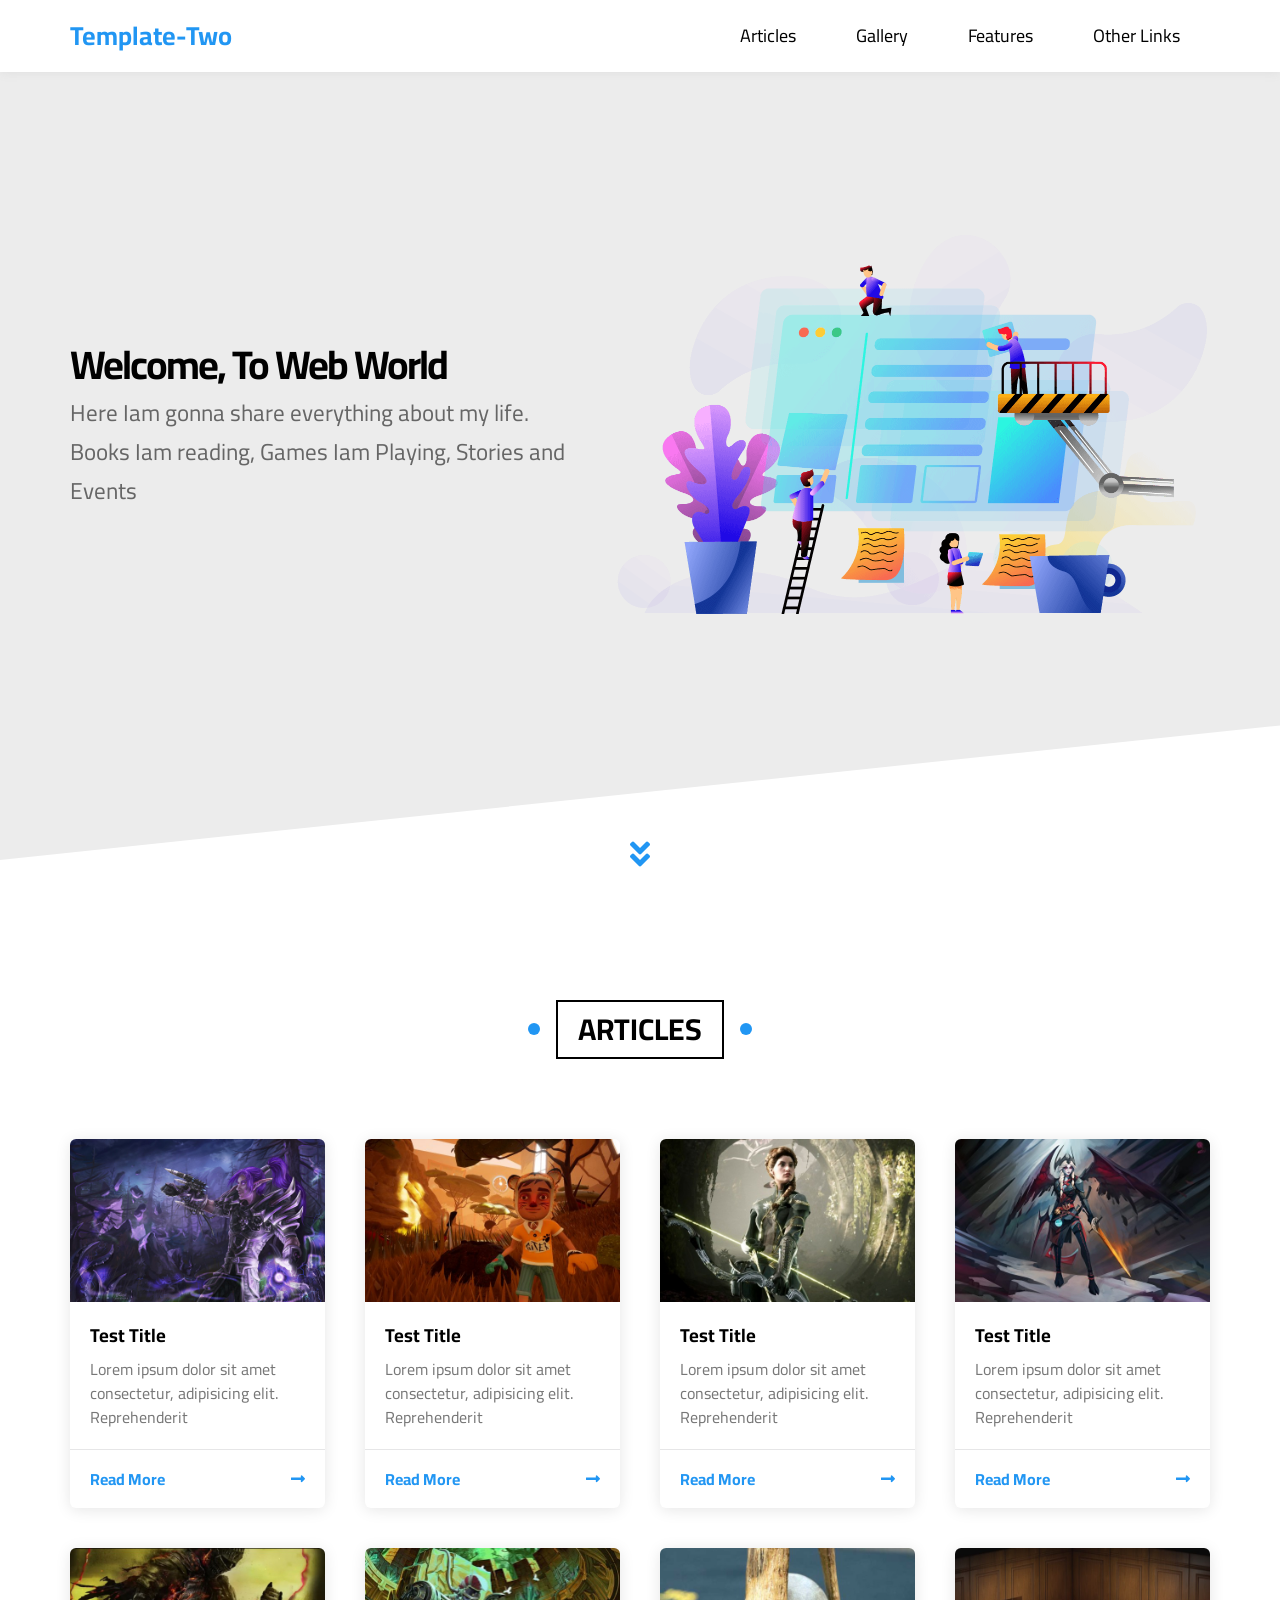
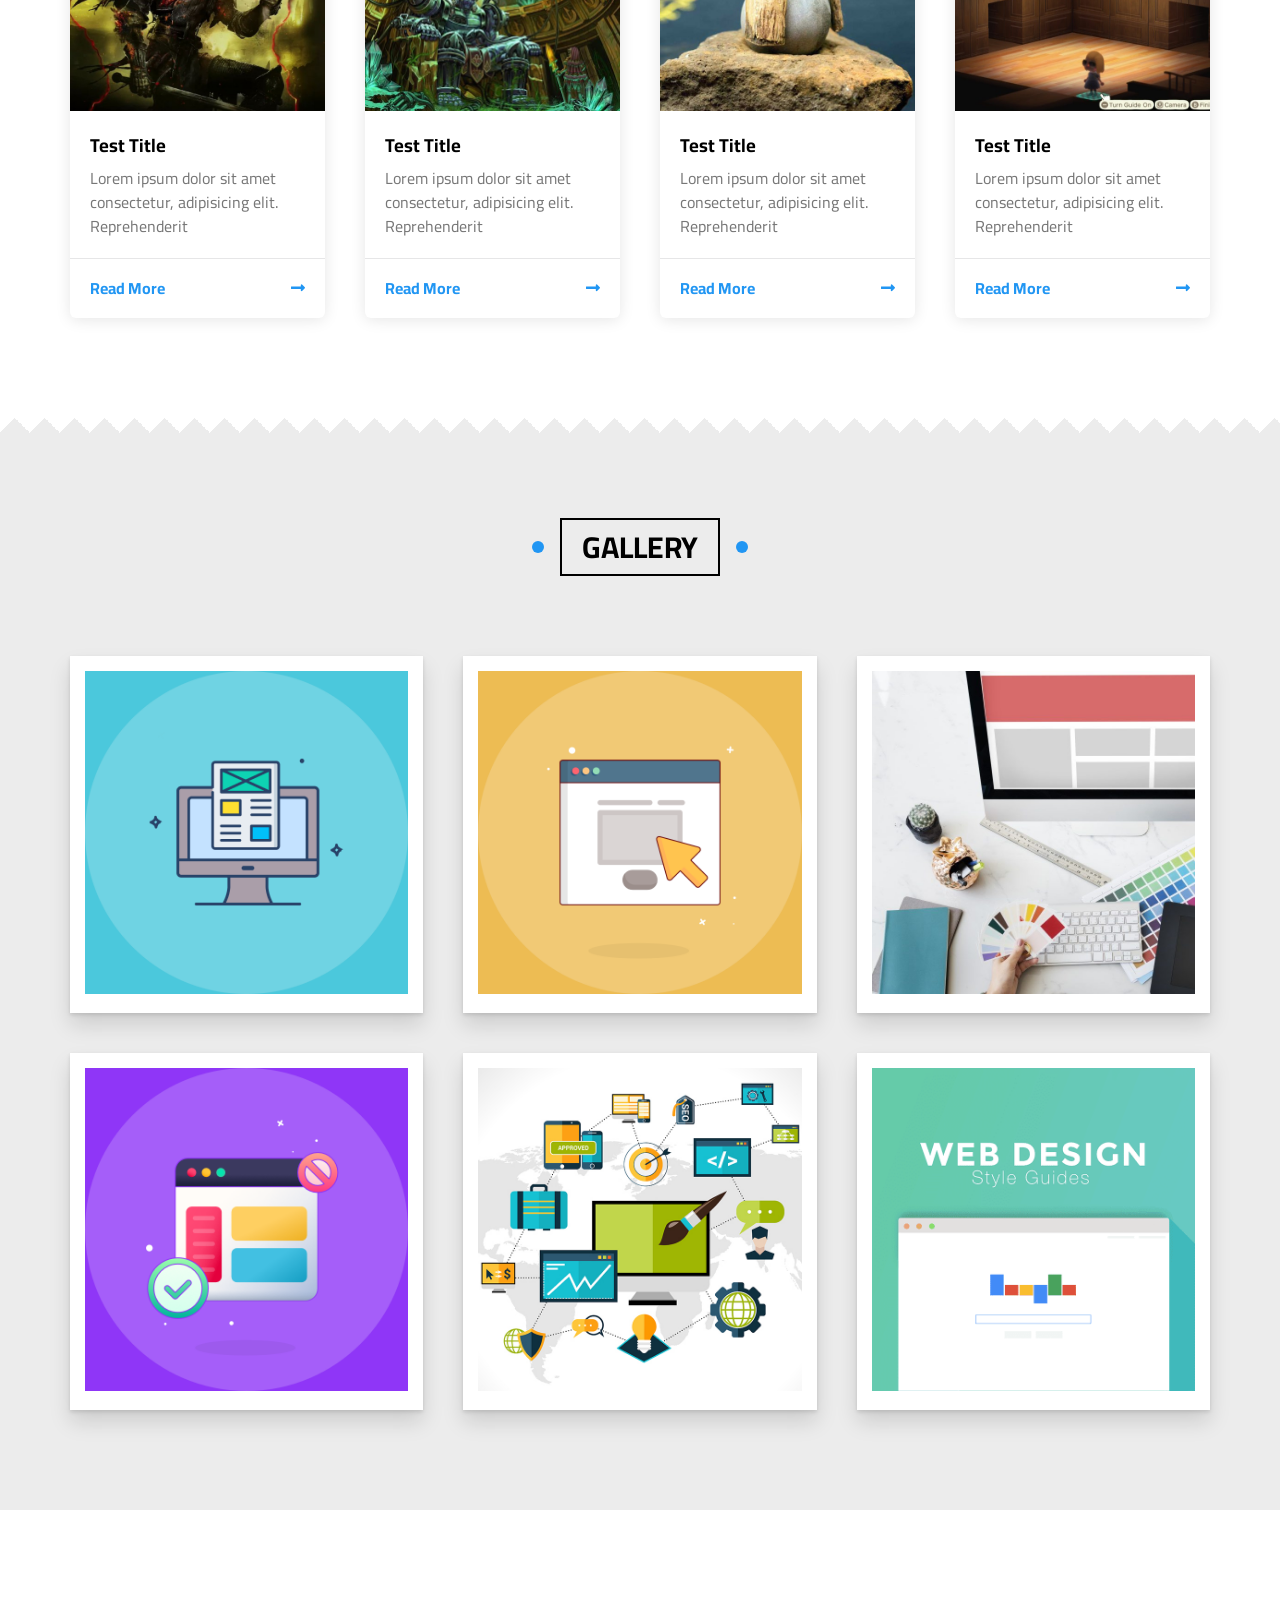
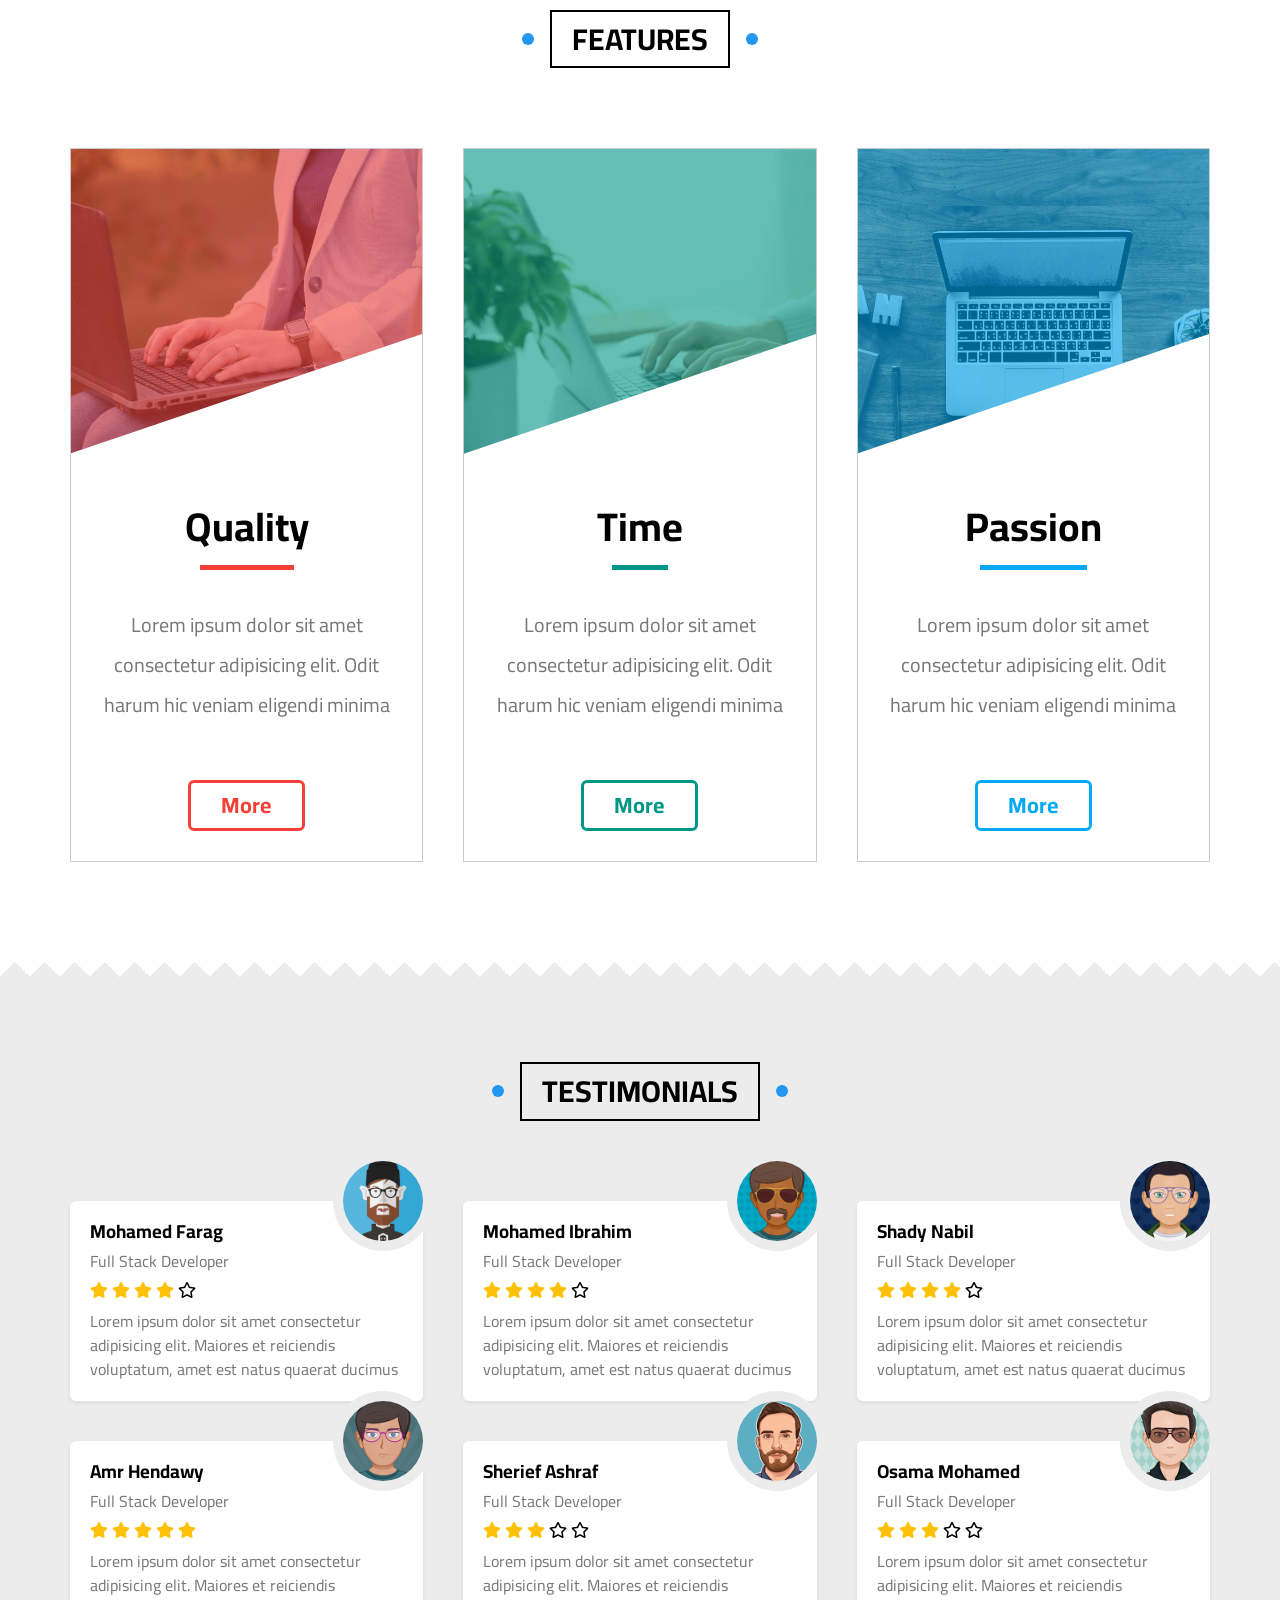
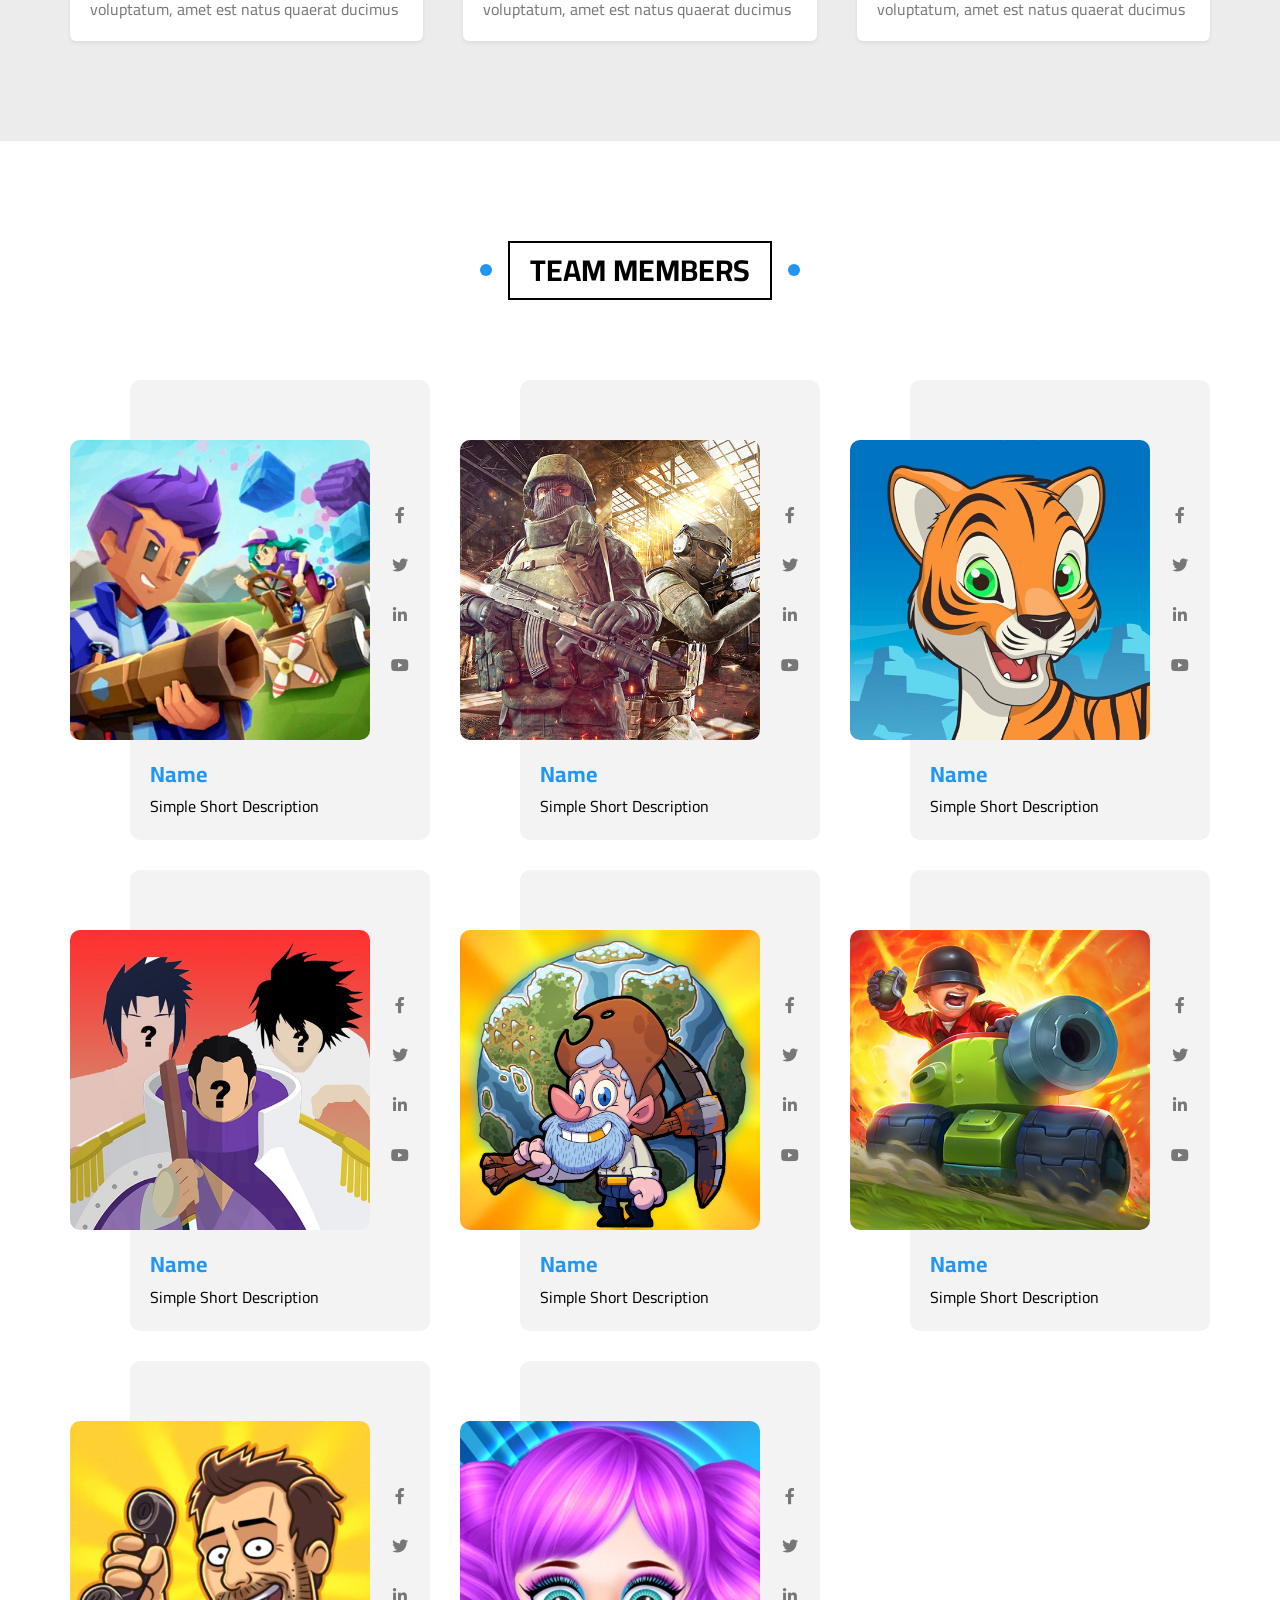
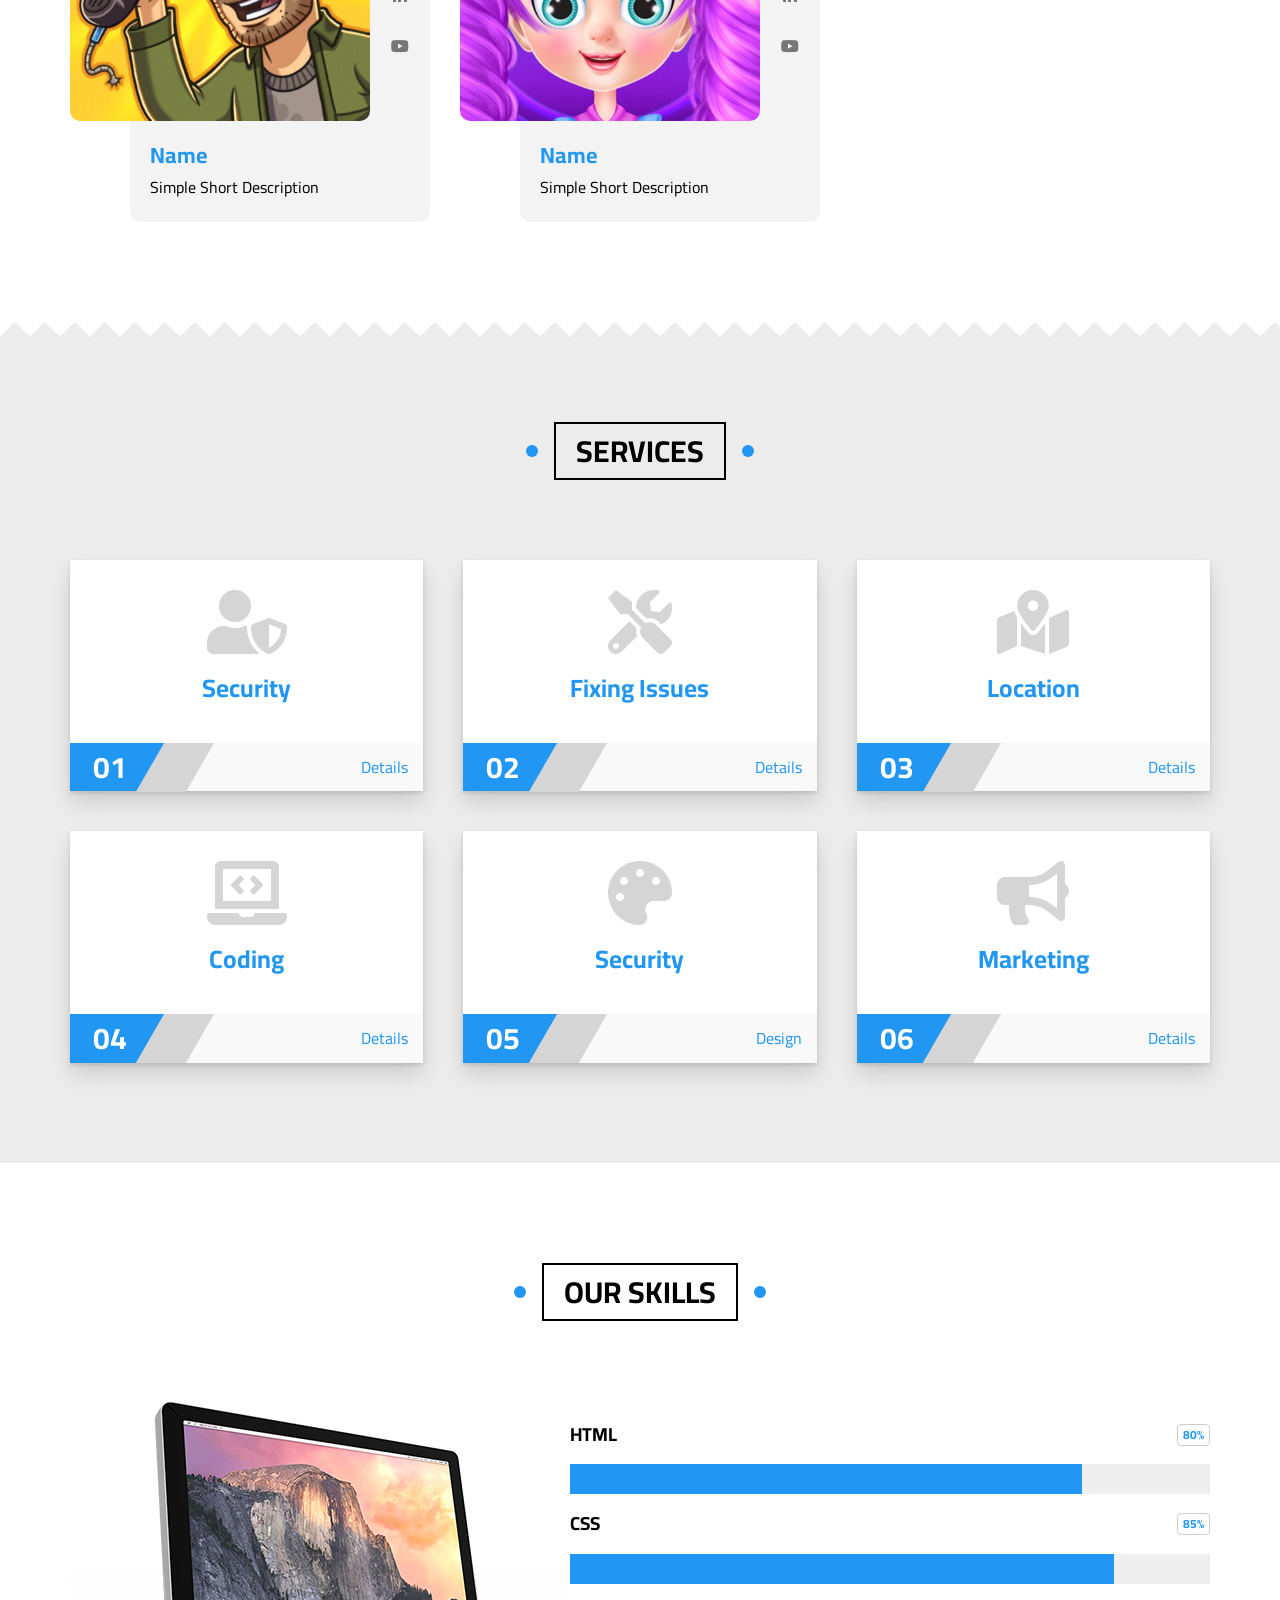
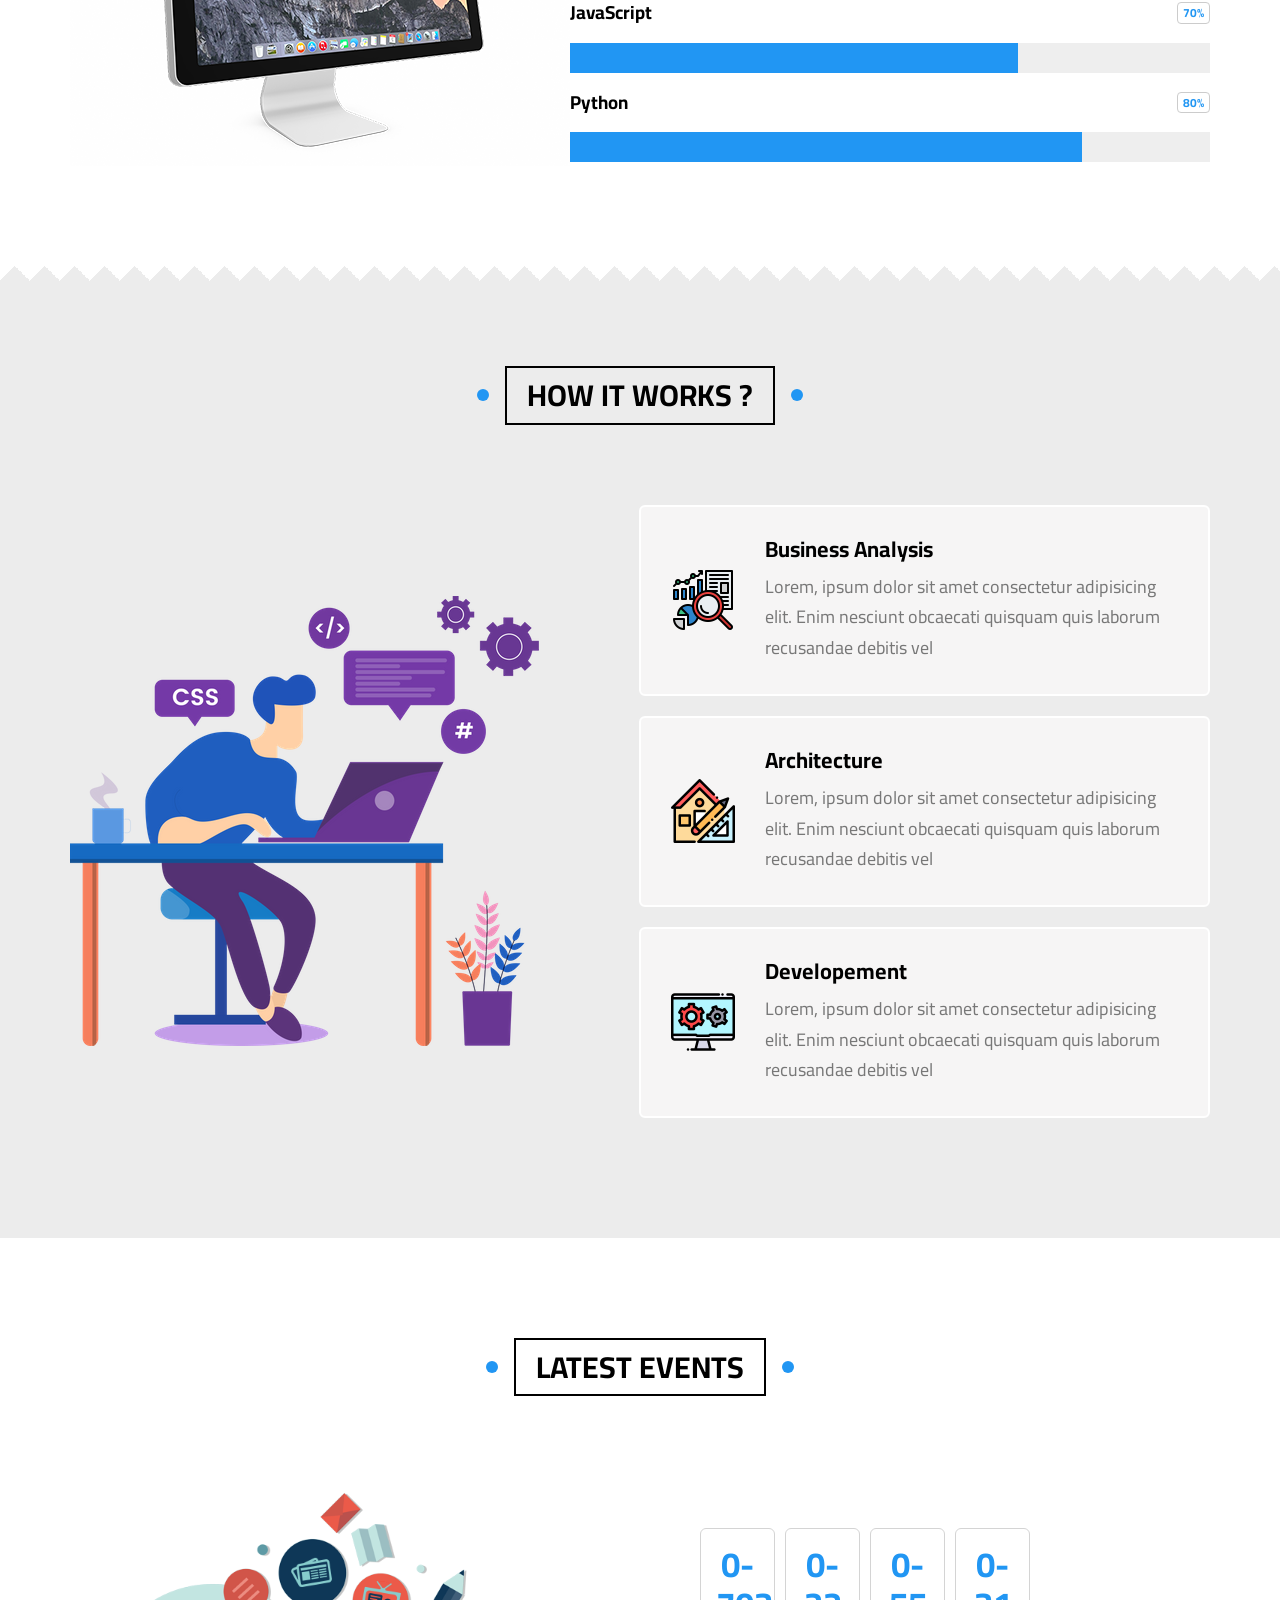
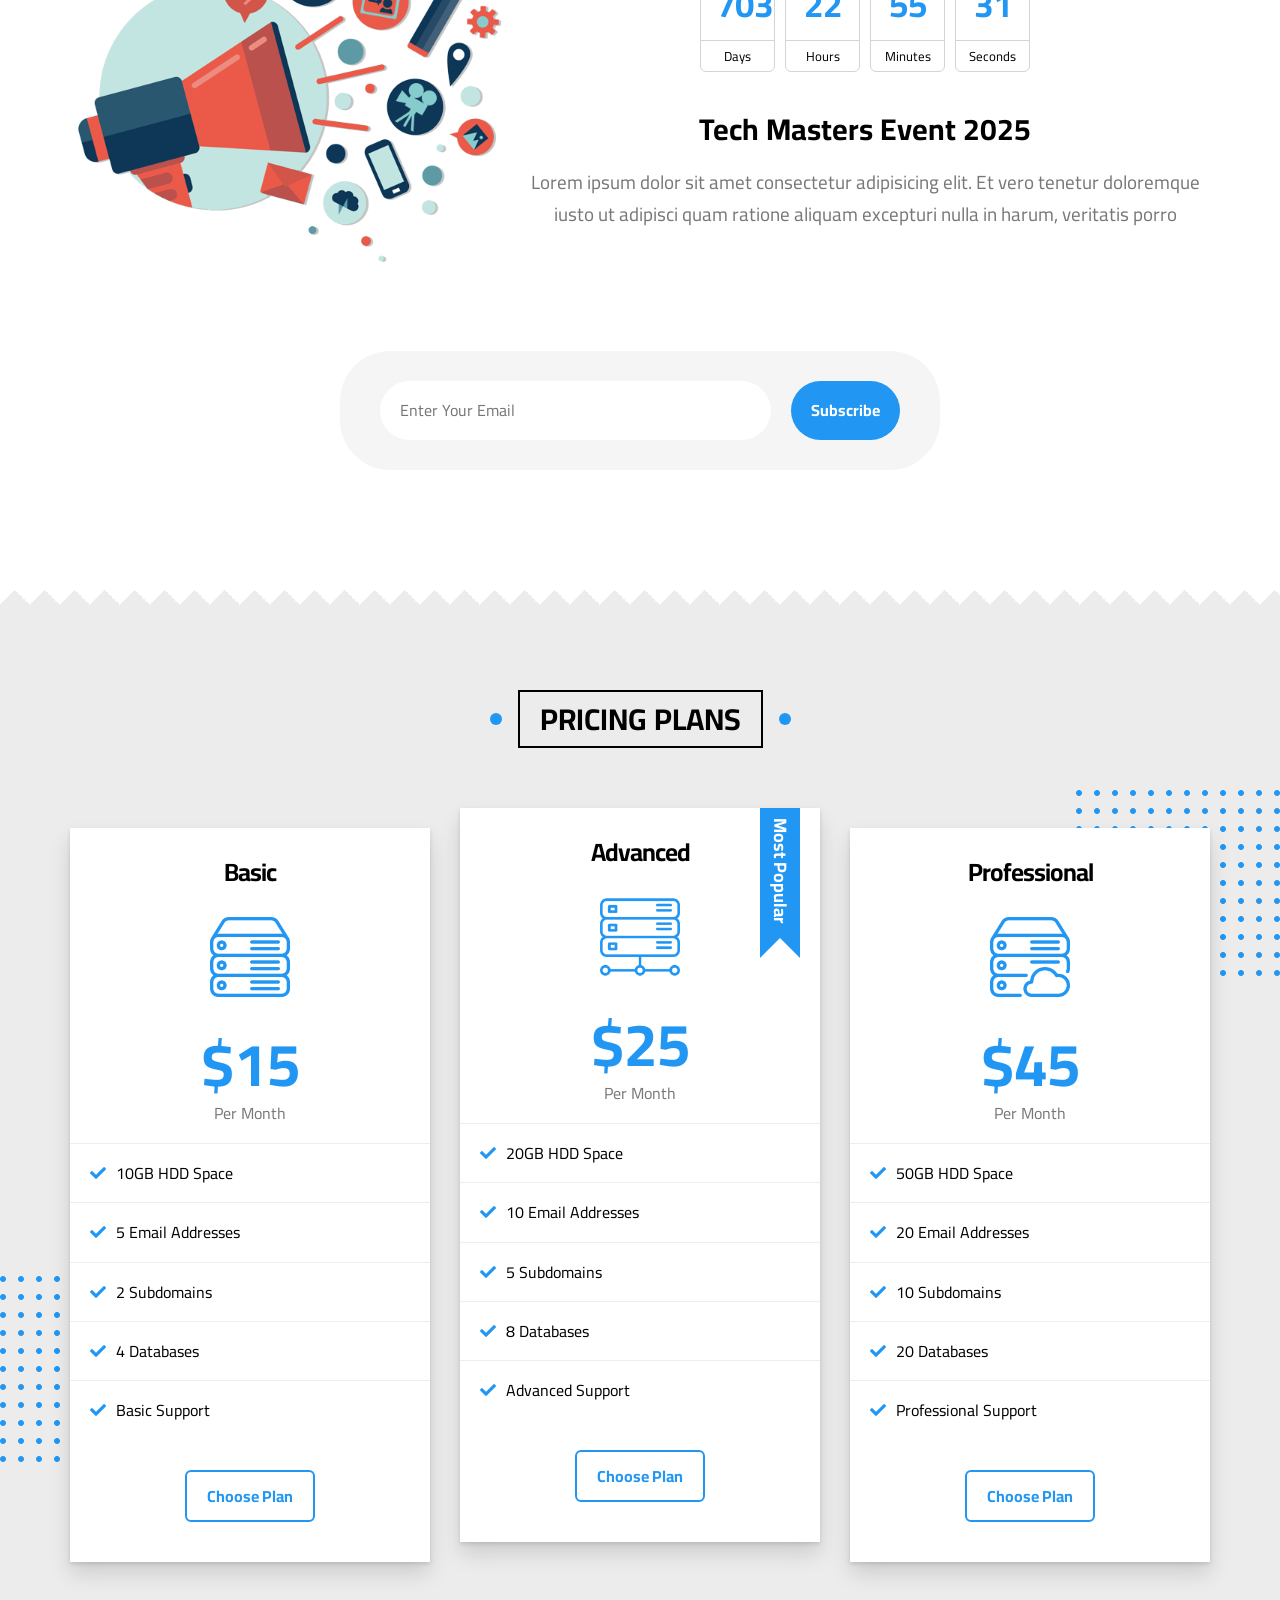
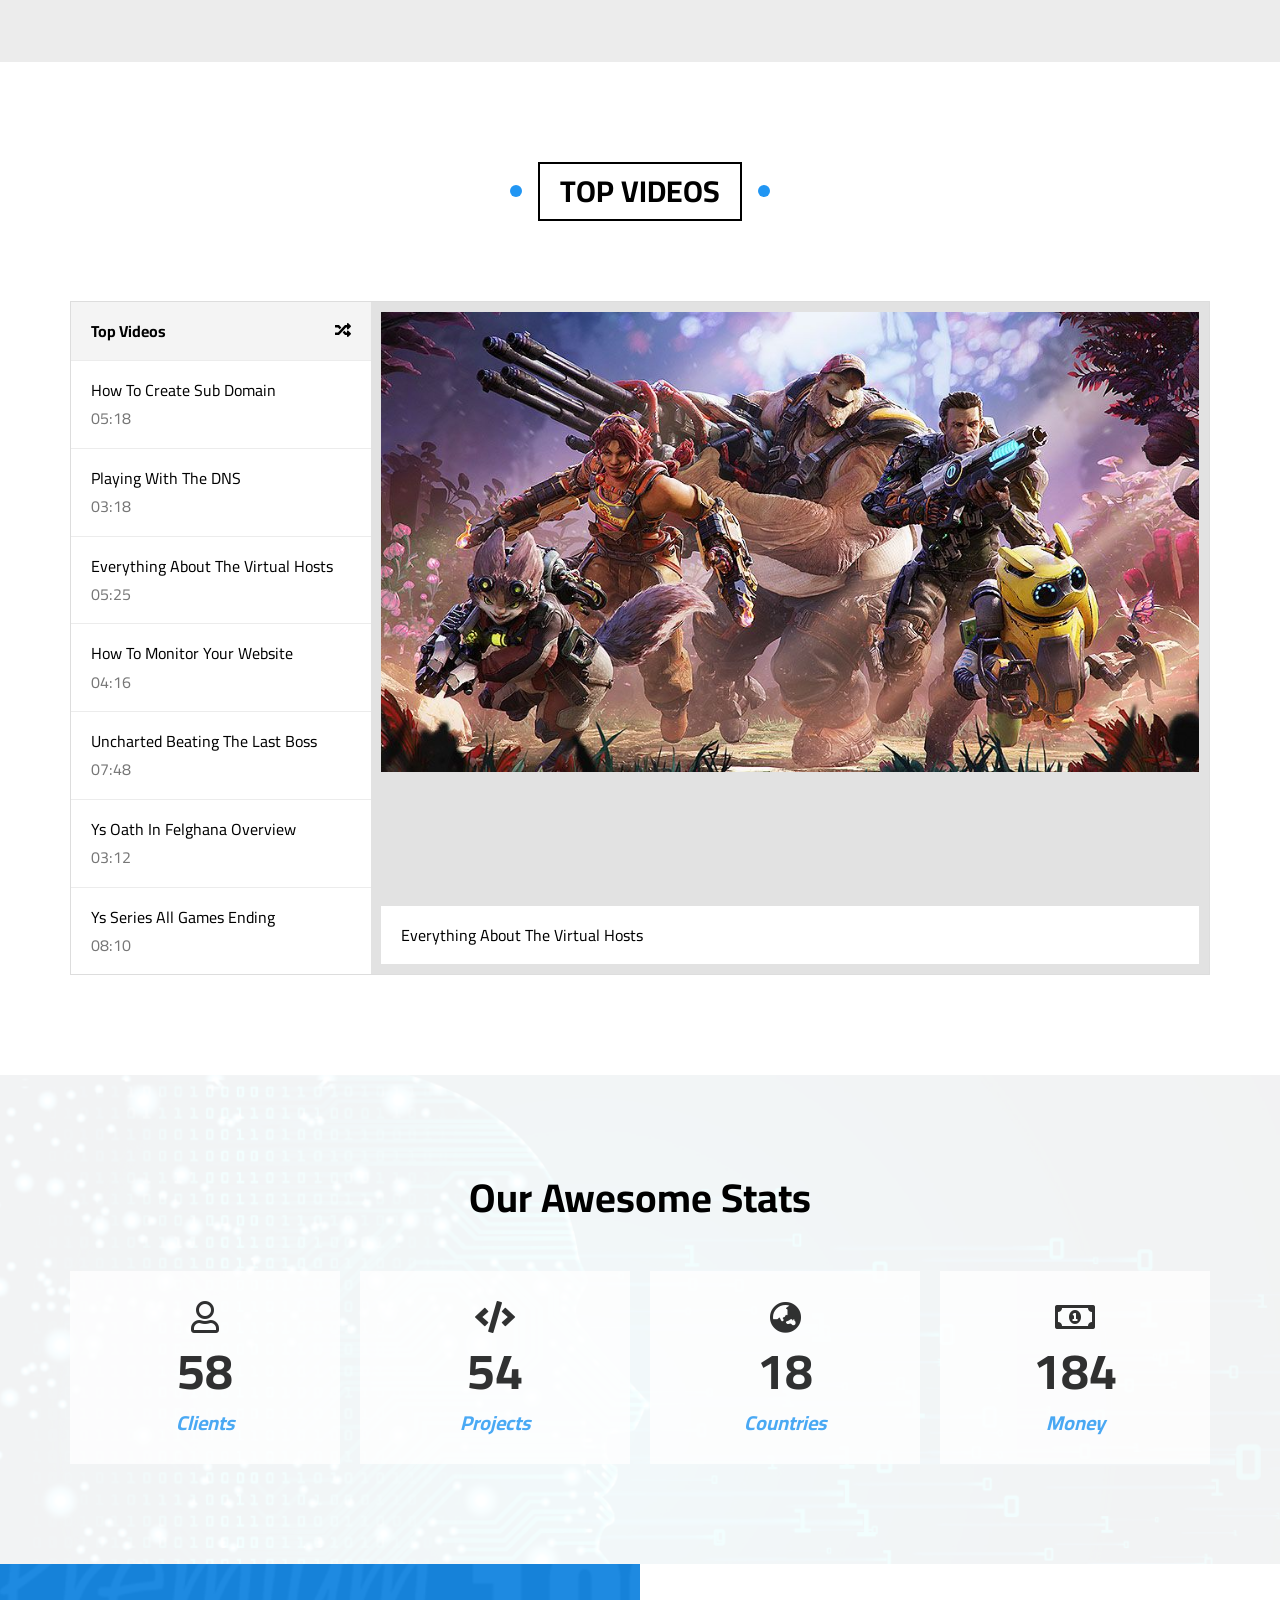
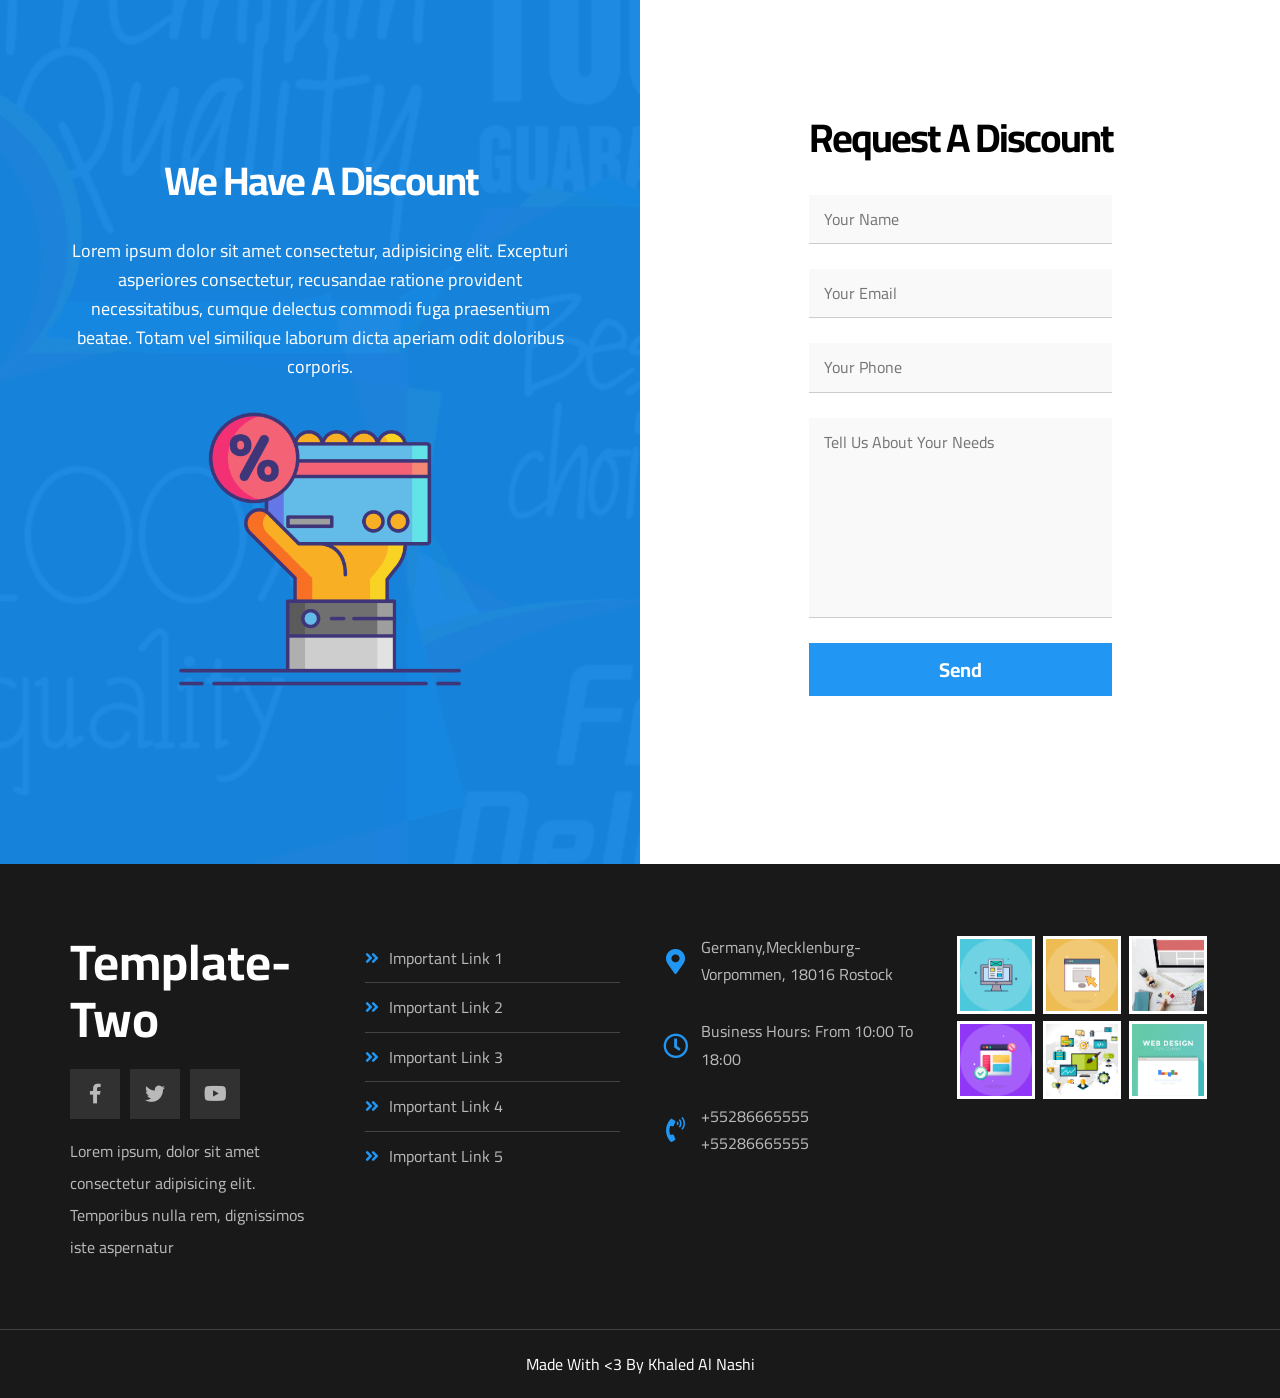
<file: index.html>
<!DOCTYPE html>
<html lang="en">
  <head>
    <meta charset="UTF-8" />
    <meta http-equiv="X-UA-Compatible" content="IE=edge" />
    <meta name="viewport" content="width=device-width, initial-scale=1.0" />
    <title>Template-Two</title>
    <link rel="stylesheet" href="css/normalize.css" />
    <link rel="stylesheet" href="css/main.css" />
    <!-- Font Awesome -->
    <link rel="stylesheet" href="css/all.min.css" />
    <!-- Google Fonts -->
    <link rel="preconnect" href="https://fonts.googleapis.com" />
    <link rel="preconnect" href="https://fonts.gstatic.com" crossorigin />
    <link href="https://fonts.googleapis.com/css2?family=Cairo:wght@300;400;700&display=swap" rel="stylesheet" />
  </head>
  <body>
    <!-- Start Header -->
    <div class="header" id="header">
      <div class="container">
        <a href="#" class="logo">Template-Two</a>
        <ul class="main-nav">
          <li><a href="#articles">Articles</a></li>
          <li><a href="#gallery">Gallery</a></li>
          <li><a href="#features">Features</a></li>
          <li>
            <a href="#">Other Links</a>
            <!-- Start Megamenu -->
            <div class="mega-menu">
              <div class="image">
                <img src="./imgs/megamenu.png" alt="" />
              </div>
              <ul class="links">
                <li>
                  <a href="#testimonials"><i class="far fa-comments fa-fw"></i> Testimonials</a>
                </li>
                <li>
                  <a href="#team"><i class="far fa-user fa-fw"></i> Team Members</a>
                </li>
                <li>
                  <a href="#services"><i class="far fa-building fa-fw"></i> Services</a>
                </li>
                <li>
                  <a href="#our-skills"><i class="far fa-check-circle fa-fw"></i> Our Skills</a>
                </li>
                <li>
                  <a href="#work-steps"><i class="far fa-clipboard fa-fw"></i> How It Works</a>
                </li>
              </ul>
              <ul class="links">
                <li>
                  <a href="#events"><i class="far fa-calendar-alt fa-fw"></i> Events</a>
                </li>
                <li>
                  <a href="#pricing"><i class="fas fa-server fa-fw"></i> Pricing Plans</a>
                </li>
                <li>
                  <a href="#video"><i class="far fa-play-circle fa-fw"></i> Top Videos</a>
                </li>
                <li>
                  <a href="#stats"><i class="far fa-chart-bar fa-fw"></i> Stats</a>
                </li>
                <li>
                  <a href="#discount"><i class="fas fa-percent fa-fw"></i> Request A Discount</a>
                </li>
              </ul>
            </div>
            <!-- End Megamenu -->
          </li>
        </ul>
      </div>
    </div>
    <!-- End Header -->
    <!-- Start Landing -->
    <div class="landing">
      <div class="container">
        <div class="text">
          <h1>Welcome, To Web World</h1>
          <p>Here Iam gonna share everything about my life. Books Iam reading, Games Iam Playing, Stories and Events</p>
        </div>
        <div class="image">
          <img src="imgs/landing-image.png" alt="" />
        </div>
      </div>
      <a href="#articles" class="go-down">
        <i class="fas fa-angle-double-down fa-2x"></i>
      </a>
    </div>
    <!-- End Landing -->
    <!-- Start Articles -->
    <div class="articles" id="articles">
      <h2 class="main-title">Articles</h2>
      <div class="container">
        <div class="box">
          <img src="imgs/cat-01.jpg" alt="" />
          <div class="content">
            <h3>Test Title</h3>
            <p>Lorem ipsum dolor sit amet consectetur, adipisicing elit. Reprehenderit</p>
          </div>
          <div class="info">
            <a href="">Read More</a>
            <i class="fas fa-long-arrow-alt-right"></i>
          </div>
        </div>
        <div class="box">
          <img src="imgs/cat-02.jpg" alt="" />
          <div class="content">
            <h3>Test Title</h3>
            <p>Lorem ipsum dolor sit amet consectetur, adipisicing elit. Reprehenderit</p>
          </div>
          <div class="info">
            <a href="">Read More</a>
            <i class="fas fa-long-arrow-alt-right"></i>
          </div>
        </div>
        <div class="box">
          <img src="imgs/cat-03.jpg" alt="" />
          <div class="content">
            <h3>Test Title</h3>
            <p>Lorem ipsum dolor sit amet consectetur, adipisicing elit. Reprehenderit</p>
          </div>
          <div class="info">
            <a href="">Read More</a>
            <i class="fas fa-long-arrow-alt-right"></i>
          </div>
        </div>
        <div class="box">
          <img src="imgs/cat-04.jpg" alt="" />
          <div class="content">
            <h3>Test Title</h3>
            <p>Lorem ipsum dolor sit amet consectetur, adipisicing elit. Reprehenderit</p>
          </div>
          <div class="info">
            <a href="">Read More</a>
            <i class="fas fa-long-arrow-alt-right"></i>
          </div>
        </div>
        <div class="box">
          <img src="imgs/cat-05.jpg" alt="" />
          <div class="content">
            <h3>Test Title</h3>
            <p>Lorem ipsum dolor sit amet consectetur, adipisicing elit. Reprehenderit</p>
          </div>
          <div class="info">
            <a href="">Read More</a>
            <i class="fas fa-long-arrow-alt-right"></i>
          </div>
        </div>
        <div class="box">
          <img src="imgs/cat-06.jpg" alt="" />
          <div class="content">
            <h3>Test Title</h3>
            <p>Lorem ipsum dolor sit amet consectetur, adipisicing elit. Reprehenderit</p>
          </div>
          <div class="info">
            <a href="">Read More</a>
            <i class="fas fa-long-arrow-alt-right"></i>
          </div>
        </div>
        <div class="box">
          <img src="imgs/cat-07.jpg" alt="" />
          <div class="content">
            <h3>Test Title</h3>
            <p>Lorem ipsum dolor sit amet consectetur, adipisicing elit. Reprehenderit</p>
          </div>
          <div class="info">
            <a href="">Read More</a>
            <i class="fas fa-long-arrow-alt-right"></i>
          </div>
        </div>
        <div class="box">
          <img src="imgs/cat-08.jpg" alt="" />
          <div class="content">
            <h3>Test Title</h3>
            <p>Lorem ipsum dolor sit amet consectetur, adipisicing elit. Reprehenderit</p>
          </div>
          <div class="info">
            <a href="">Read More</a>
            <i class="fas fa-long-arrow-alt-right"></i>
          </div>
        </div>
      </div>
    </div>
    <div class="spikes"></div>
    <!-- End Articles -->
    <!-- Start Gallery -->
    <div class="gallery" id="gallery">
      <h2 class="main-title">Gallery</h2>
      <div class="container">
        <div class="box">
          <div class="image">
            <img src="imgs/gallery-01.png" alt="" />
          </div>
        </div>
        <div class="box">
          <div class="image">
            <img src="imgs/gallery-02.png" alt="" />
          </div>
        </div>
        <div class="box">
          <div class="image">
            <img src="imgs/gallery-03.jpg" alt="" />
          </div>
        </div>
        <div class="box">
          <div class="image">
            <img src="imgs/gallery-04.png" alt="" />
          </div>
        </div>
        <div class="box">
          <div class="image">
            <img src="imgs/gallery-05.jpg" alt="" />
          </div>
        </div>
        <div class="box">
          <div class="image">
            <img src="imgs/gallery-06.png" alt="" />
          </div>
        </div>
      </div>
    </div>
    <!-- End Gallery -->
    <!-- Start Features -->
    <div class="features" id="features">
      <h2 class="main-title">Features</h2>
      <div class="container">
        <div class="box quality">
          <div class="img-holder"><img src="imgs/features-01.jpg" alt="" /></div>
          <h2>Quality</h2>
          <p>Lorem ipsum dolor sit amet consectetur adipisicing elit. Odit harum hic veniam eligendi minima</p>
          <a href="#">More</a>
        </div>
        <div class="box time">
          <div class="img-holder"><img src="imgs/features-02.jpg" alt="" /></div>
          <h2>Time</h2>
          <p>Lorem ipsum dolor sit amet consectetur adipisicing elit. Odit harum hic veniam eligendi minima</p>
          <a href="#">More</a>
        </div>
        <div class="box passion">
          <div class="img-holder"><img src="imgs/features-03.jpg" alt="" /></div>
          <h2>Passion</h2>
          <p>Lorem ipsum dolor sit amet consectetur adipisicing elit. Odit harum hic veniam eligendi minima</p>
          <a href="#">More</a>
        </div>
      </div>
    </div>
    <div class="spikes"></div>
    <!-- End Features -->
    <!-- Start Testimonials -->
    <div class="testimonials" id="testimonials">
      <h2 class="main-title">Testimonials</h2>
      <div class="container">
        <div class="box">
          <img src="imgs/avatar-01.png" alt="" />
          <h3>Mohamed Farag</h3>
          <span class="title">Full Stack Developer</span>
          <div class="rate">
            <i class="filled fas fa-star"></i>
            <i class="filled fas fa-star"></i>
            <i class="filled fas fa-star"></i>
            <i class="filled fas fa-star"></i>
            <i class="far fa-star"></i>
          </div>
          <p>
            Lorem ipsum dolor sit amet consectetur adipisicing elit. Maiores et reiciendis voluptatum, amet est natus
            quaerat ducimus
          </p>
        </div>
        <div class="box">
          <img src="imgs/avatar-02.png" alt="" />
          <h3>Mohamed Ibrahim</h3>
          <span class="title">Full Stack Developer</span>
          <div class="rate">
            <i class="filled fas fa-star"></i>
            <i class="filled fas fa-star"></i>
            <i class="filled fas fa-star"></i>
            <i class="filled fas fa-star"></i>
            <i class="far fa-star"></i>
          </div>
          <p>
            Lorem ipsum dolor sit amet consectetur adipisicing elit. Maiores et reiciendis voluptatum, amet est natus
            quaerat ducimus
          </p>
        </div>
        <div class="box">
          <img src="imgs/avatar-03.png" alt="" />
          <h3>Shady Nabil</h3>
          <span class="title">Full Stack Developer</span>
          <div class="rate">
            <i class="filled fas fa-star"></i>
            <i class="filled fas fa-star"></i>
            <i class="filled fas fa-star"></i>
            <i class="filled fas fa-star"></i>
            <i class="far fa-star"></i>
          </div>
          <p>
            Lorem ipsum dolor sit amet consectetur adipisicing elit. Maiores et reiciendis voluptatum, amet est natus
            quaerat ducimus
          </p>
        </div>
        <div class="box">
          <img src="imgs/avatar-04.png" alt="" />
          <h3>Amr Hendawy</h3>
          <span class="title">Full Stack Developer</span>
          <div class="rate">
            <i class="filled fas fa-star"></i>
            <i class="filled fas fa-star"></i>
            <i class="filled fas fa-star"></i>
            <i class="filled fas fa-star"></i>
            <i class="filled fas fa-star"></i>
          </div>
          <p>
            Lorem ipsum dolor sit amet consectetur adipisicing elit. Maiores et reiciendis voluptatum, amet est natus
            quaerat ducimus
          </p>
        </div>
        <div class="box">
          <img src="imgs/avatar-05.png" alt="" />
          <h3>Sherief Ashraf</h3>
          <span class="title">Full Stack Developer</span>
          <div class="rate">
            <i class="filled fas fa-star"></i>
            <i class="filled fas fa-star"></i>
            <i class="filled fas fa-star"></i>
            <i class="far fa-star"></i>
            <i class="far fa-star"></i>
          </div>
          <p>
            Lorem ipsum dolor sit amet consectetur adipisicing elit. Maiores et reiciendis voluptatum, amet est natus
            quaerat ducimus
          </p>
        </div>
        <div class="box">
          <img src="imgs/avatar-06.png" alt="" />
          <h3>Osama Mohamed</h3>
          <span class="title">Full Stack Developer</span>
          <div class="rate">
            <i class="filled fas fa-star"></i>
            <i class="filled fas fa-star"></i>
            <i class="filled fas fa-star"></i>
            <i class="far fa-star"></i>
            <i class="far fa-star"></i>
          </div>
          <p>
            Lorem ipsum dolor sit amet consectetur adipisicing elit. Maiores et reiciendis voluptatum, amet est natus
            quaerat ducimus
          </p>
        </div>
      </div>
    </div>
    <!-- End Testimonials -->
    <!-- Start Team -->
    <div class="team" id="team">
      <h2 class="main-title">Team Members</h2>
      <div class="container">
        <div class="box">
          <div class="data">
            <img src="imgs/team-01.jpg" alt="" />
            <div class="social">
              <a href="#">
                <i class="fab fa-facebook-f"></i>
              </a>
              <a href="#">
                <i class="fab fa-twitter"></i>
              </a>
              <a href="#">
                <i class="fab fa-linkedin-in"></i>
              </a>
              <a href="#">
                <i class="fab fa-youtube"></i>
              </a>
            </div>
          </div>
          <div class="info">
            <h3>Name</h3>
            <p>Simple Short Description</p>
          </div>
        </div>
        <div class="box">
          <div class="data">
            <img src="imgs/team-02.jpg" alt="" />
            <div class="social">
              <a href="#">
                <i class="fab fa-facebook-f"></i>
              </a>
              <a href="#">
                <i class="fab fa-twitter"></i>
              </a>
              <a href="#">
                <i class="fab fa-linkedin-in"></i>
              </a>
              <a href="#">
                <i class="fab fa-youtube"></i>
              </a>
            </div>
          </div>
          <div class="info">
            <h3>Name</h3>
            <p>Simple Short Description</p>
          </div>
        </div>
        <div class="box">
          <div class="data">
            <img src="imgs/team-03.jpg" alt="" />
            <div class="social">
              <a href="#">
                <i class="fab fa-facebook-f"></i>
              </a>
              <a href="#">
                <i class="fab fa-twitter"></i>
              </a>
              <a href="#">
                <i class="fab fa-linkedin-in"></i>
              </a>
              <a href="#">
                <i class="fab fa-youtube"></i>
              </a>
            </div>
          </div>
          <div class="info">
            <h3>Name</h3>
            <p>Simple Short Description</p>
          </div>
        </div>
        <div class="box">
          <div class="data">
            <img src="imgs/team-04.jpg" alt="" />
            <div class="social">
              <a href="#">
                <i class="fab fa-facebook-f"></i>
              </a>
              <a href="#">
                <i class="fab fa-twitter"></i>
              </a>
              <a href="#">
                <i class="fab fa-linkedin-in"></i>
              </a>
              <a href="#">
                <i class="fab fa-youtube"></i>
              </a>
            </div>
          </div>
          <div class="info">
            <h3>Name</h3>
            <p>Simple Short Description</p>
          </div>
        </div>
        <div class="box">
          <div class="data">
            <img src="imgs/team-05.png" alt="" />
            <div class="social">
              <a href="#">
                <i class="fab fa-facebook-f"></i>
              </a>
              <a href="#">
                <i class="fab fa-twitter"></i>
              </a>
              <a href="#">
                <i class="fab fa-linkedin-in"></i>
              </a>
              <a href="#">
                <i class="fab fa-youtube"></i>
              </a>
            </div>
          </div>
          <div class="info">
            <h3>Name</h3>
            <p>Simple Short Description</p>
          </div>
        </div>
        <div class="box">
          <div class="data">
            <img src="imgs/team-06.png" alt="" />
            <div class="social">
              <a href="#">
                <i class="fab fa-facebook-f"></i>
              </a>
              <a href="#">
                <i class="fab fa-twitter"></i>
              </a>
              <a href="#">
                <i class="fab fa-linkedin-in"></i>
              </a>
              <a href="#">
                <i class="fab fa-youtube"></i>
              </a>
            </div>
          </div>
          <div class="info">
            <h3>Name</h3>
            <p>Simple Short Description</p>
          </div>
        </div>
        <div class="box">
          <div class="data">
            <img src="imgs/team-07.jpg" alt="" />
            <div class="social">
              <a href="#">
                <i class="fab fa-facebook-f"></i>
              </a>
              <a href="#">
                <i class="fab fa-twitter"></i>
              </a>
              <a href="#">
                <i class="fab fa-linkedin-in"></i>
              </a>
              <a href="#">
                <i class="fab fa-youtube"></i>
              </a>
            </div>
          </div>
          <div class="info">
            <h3>Name</h3>
            <p>Simple Short Description</p>
          </div>
        </div>
        <div class="box">
          <div class="data">
            <img src="imgs/team-08.jpg" alt="" />
            <div class="social">
              <a href="#">
                <i class="fab fa-facebook-f"></i>
              </a>
              <a href="#">
                <i class="fab fa-twitter"></i>
              </a>
              <a href="#">
                <i class="fab fa-linkedin-in"></i>
              </a>
              <a href="#">
                <i class="fab fa-youtube"></i>
              </a>
            </div>
          </div>
          <div class="info">
            <h3>Name</h3>
            <p>Simple Short Description</p>
          </div>
        </div>
      </div>
    </div>
    <div class="spikes"></div>
    <!-- End Team -->
    <!-- Start Services -->
    <div class="services" id="services">
      <h2 class="main-title">Services</h2>
      <div class="container">
        <div class="box">
          <i class="fas fa-user-shield fa-4x"></i>
          <h3>Security</h3>
          <div class="info">
            <a href="#">Details</a>
          </div>
        </div>
        <div class="box">
          <i class="fas fa-tools fa-4x"></i>
          <h3>Fixing Issues</h3>
          <div class="info">
            <a href="#">Details</a>
          </div>
        </div>
        <div class="box">
          <i class="fas fa-map-marked-alt fa-4x"></i>
          <h3>Location</h3>
          <div class="info">
            <a href="#">Details</a>
          </div>
        </div>
        <div class="box">
          <i class="fas fa-laptop-code fa-4x"></i>
          <h3>Coding</h3>
          <div class="info">
            <a href="#">Details</a>
          </div>
        </div>
        <div class="box">
          <i class="fas fa-palette fa-4x"></i>
          <h3>Security</h3>
          <div class="info">
            <a href="#">Design</a>
          </div>
        </div>
        <div class="box">
          <i class="fas fa-bullhorn fa-4x"></i>
          <h3>Marketing</h3>
          <div class="info">
            <a href="#">Details</a>
          </div>
        </div>
      </div>
    </div>
    <!-- End Services -->
    <!-- Start Skills -->
    <div class="our-skills" id="our-skills">
      <h2 class="main-title">Our Skills</h2>
      <div class="container">
        <img src="imgs/skills.png" alt="" />
        <div class="skills">
          <div class="skill">
            <h3>HTML <span>80%</span></h3>
            <div class="the-progress">
              <span style="width: 0" data-width="80%"></span>
            </div>
          </div>
          <div class="skill">
            <h3>CSS <span>85%</span></h3>
            <div class="the-progress">
              <span style="width: 0" data-width="85%"></span>
            </div>
          </div>
          <div class="skill">
            <h3>JavaScript <span>70%</span></h3>
            <div class="the-progress">
              <span style="width: 0" data-width="70%"></span>
            </div>
          </div>
          <div class="skill">
            <h3>Python <span>80%</span></h3>
            <div class="the-progress">
              <span style="width: 0" data-width="80%"></span>
            </div>
          </div>
        </div>
      </div>
    </div>
    <div class="spikes"></div>
    <!-- End Skills -->
    <!-- Start Work Steps -->
    <div class="work-steps" id="work-steps">
      <h2 class="main-title">How It Works ?</h2>
      <div class="container">
        <img src="imgs/work-steps.png" alt="" class="image" />
        <div class="info">
          <div class="box">
            <img src="imgs/work-steps-1.png" alt="" />
            <div class="text">
              <h3>Business Analysis</h3>
              <p>
                Lorem, ipsum dolor sit amet consectetur adipisicing elit. Enim nesciunt obcaecati quisquam quis laborum
                recusandae debitis vel
              </p>
            </div>
          </div>
          <div class="box">
            <img src="imgs/work-steps-2.png" alt="" />
            <div class="text">
              <h3>Architecture</h3>
              <p>
                Lorem, ipsum dolor sit amet consectetur adipisicing elit. Enim nesciunt obcaecati quisquam quis laborum
                recusandae debitis vel
              </p>
            </div>
          </div>
          <div class="box">
            <img src="imgs/work-steps-3.png" alt="" />
            <div class="text">
              <h3>Developement</h3>
              <p>
                Lorem, ipsum dolor sit amet consectetur adipisicing elit. Enim nesciunt obcaecati quisquam quis laborum
                recusandae debitis vel
              </p>
            </div>
          </div>
        </div>
      </div>
    </div>
    <!-- End Work Steps -->
    <!-- Start Events -->
    <div class="events" id="events">
      <h2 class="main-title">Latest Events</h2>
      <div class="container">
        <img src="imgs/events.png" alt="" />
        <div class="info">
          <div class="time">
            <div class="unit">
              <span class="days">15</span>
              <span>Days</span>
            </div>
            <div class="unit">
              <span class="hours">08</span>
              <span>Hours</span>
            </div>
            <div class="unit">
              <span class="minutes">45</span>
              <span>Minutes</span>
            </div>
            <div class="unit">
              <span class="seconds">55</span>
              <span>Seconds</span>
            </div>
          </div>
          <h2 class="title">Tech Masters Event 2025</h2>
          <p class="description">
            Lorem ipsum dolor sit amet consectetur adipisicing elit. Et vero tenetur doloremque iusto ut adipisci quam
            ratione aliquam excepturi nulla in harum, veritatis porro
          </p>
        </div>
        <div class="subscribe">
          <form action="">
            <input type="email" placeholder="Enter Your Email" />
            <input type="submit" value="Subscribe" />
          </form>
        </div>
      </div>
    </div>
    <div class="spikes"></div>
    <!-- End Events -->
    <!-- Start Pricing -->
    <div class="pricing" id="pricing">
      <div class="dots dots-up"></div>
      <div class="dots dots-down"></div>
      <h2 class="main-title">Pricing Plans</h2>
      <div class="container">
        <div class="box">
          <div class="title">Basic</div>
          <img src="imgs/hosting-basic.png" alt="" />
          <div class="price">
            <span class="amount">$15</span>
            <span class="time">Per Month</span>
          </div>
          <ul>
            <li>10GB HDD Space</li>
            <li>5 Email Addresses</li>
            <li>2 Subdomains</li>
            <li>4 Databases</li>
            <li>Basic Support</li>
          </ul>
          <a href="#">Choose Plan</a>
        </div>
        <div class="box popular">
          <div class="label">Most Popular</div>
          <div class="title">Advanced</div>
          <img src="imgs/hosting-advanced.png" alt="" />
          <div class="price">
            <span class="amount">$25</span>
            <span class="time">Per Month</span>
          </div>
          <ul>
            <li>20GB HDD Space</li>
            <li>10 Email Addresses</li>
            <li>5 Subdomains</li>
            <li>8 Databases</li>
            <li>Advanced Support</li>
          </ul>
          <a href="#">Choose Plan</a>
        </div>
        <div class="box">
          <div class="title">Professional</div>
          <img src="imgs/hosting-professional.png" alt="" />
          <div class="price">
            <span class="amount">$45</span>
            <span class="time">Per Month</span>
          </div>
          <ul>
            <li>50GB HDD Space</li>
            <li>20 Email Addresses</li>
            <li>10 Subdomains</li>
            <li>20 Databases</li>
            <li>Professional Support</li>
          </ul>
          <a href="#">Choose Plan</a>
        </div>
      </div>
    </div>
    <!-- End Pricing -->
    <!-- Start Videos -->
    <div class="videos" id="videos">
      <h2 class="main-title">Top Videos</h2>
      <div class="container">
        <div class="holder">
          <div class="list">
            <div class="name">
              Top Videos
              <i class="fas fa-random"></i>
            </div>
            <ul>
              <li>How To Create Sub Domain<span>05:18</span></li>
              <li>Playing With The DNS <span>03:18</span></li>
              <li>Everything About The Virtual Hosts <span>05:25</span></li>
              <li>How To Monitor Your Website <span>04:16</span></li>
              <li>Uncharted Beating The Last Boss <span>07:48</span></li>
              <li>Ys Oath In Felghana Overview <span>03:12</span></li>
              <li>Ys Series All Games Ending <span>08:10</span></li>
            </ul>
          </div>
          <div class="preview">
            <img src="imgs/video-preview.jpg" alt="" />
            <div class="info">Everything About The Virtual Hosts</div>
          </div>
        </div>
      </div>
    </div>
    <!-- End Videos -->
    <!-- Start Stats -->
    <div class="stats" id="stats">
      <h2>Our Awesome Stats</h2>
      <div class="container">
        <div class="box">
          <i class="far fa-user fa-2x fa-fw"></i>
          <span class="number" data-goal="150">0</span>
          <span class="text">Clients</span>
        </div>
        <div class="box">
          <i class="fas fa-code fa-2x fa-fw"></i>
          <span class="number" data-goal="135">0</span>
          <span class="text">Projects</span>
        </div>
        <div class="box">
          <i class="fas fa-globe-asia fa-2x fa-fw"></i>
          <span class="number" data-goal="50">0</span>
          <span class="text">Countries</span>
        </div>
        <div class="box">
          <i class="far fa-money-bill-alt fa-2x fa-fw"></i>
          <span class="number" data-goal="500">0</span>
          <span class="text">Money</span>
        </div>
      </div>
    </div>
    <!-- End Stats -->
    <!-- Start Discount -->
    <div class="discount" id="discount">
      <div class="image">
        <div class="content">
          <h2>We Have A Discount</h2>
          <p>
            Lorem ipsum dolor sit amet consectetur, adipisicing elit. Excepturi asperiores consectetur, recusandae
            ratione provident necessitatibus, cumque delectus commodi fuga praesentium beatae. Totam vel similique
            laborum dicta aperiam odit doloribus corporis.
          </p>
          <img src="imgs/discount.png" alt="" />
        </div>
      </div>
      <div class="form">
        <div class="content">
          <h2>Request A Discount</h2>
          <form action="">
            <input class="input" type="text" placeholder="Your Name" name="name" />
            <input class="input" type="email" placeholder="Your Email" name="email" />
            <input class="input" type="text" placeholder="Your Phone" name="mobile" />
            <textarea class="input" placeholder="Tell Us About Your Needs" name="message"></textarea>
            <input type="submit" value="Send" />
          </form>
        </div>
      </div>
    </div>
    <!-- End Discount -->
    <!-- Start Footer -->
    <div class="footer">
      <div class="container">
        <div class="box">
          <h3>Template-Two</h3>
          <ul class="social">
            <li>
              <a href="#" class="facebook">
                <i class="fab fa-facebook-f"></i>
              </a>
            </li>
            <li>
              <a href="#" class="twitter">
                <i class="fab fa-twitter"></i>
              </a>
            </li>
            <li>
              <a href="#" class="youtube">
                <i class="fab fa-youtube"></i>
              </a>
            </li>
          </ul>
          <p class="text">
            Lorem ipsum, dolor sit amet consectetur adipisicing elit. Temporibus nulla rem, dignissimos iste aspernatur
          </p>
        </div>
        <div class="box">
          <ul class="links">
            <li><a href="#">Important Link 1</a></li>
            <li><a href="#">Important Link 2</a></li>
            <li><a href="#">Important Link 3</a></li>
            <li><a href="#">Important Link 4</a></li>
            <li><a href="#">Important Link 5</a></li>
          </ul>
        </div>
        <div class="box">
          <div class="line">
            <i class="fas fa-map-marker-alt fa-fw"></i>
            <div class="info">Germany,Mecklenburg-Vorpommen, 18016 Rostock</div>
          </div>
          <div class="line">
            <i class="far fa-clock fa-fw"></i>
            <div class="info">Business Hours: From 10:00 To 18:00</div>
          </div>
          <div class="line">
            <i class="fas fa-phone-volume fa-fw"></i>
            <div class="info">
              <span>+55286665555</span>
              <span>+55286665555</span>
            </div>
          </div>
        </div>
        <div class="box footer-gallery">
          <img src="imgs/gallery-01.png" alt="" />
          <img src="imgs/gallery-02.png" alt="" />
          <img src="imgs/gallery-03.jpg" alt="" />
          <img src="imgs/gallery-04.png" alt="" />
          <img src="imgs/gallery-05.jpg" alt="" />
          <img src="imgs/gallery-06.png" alt="" />
        </div>
      </div>
      <p class="copyright">Made With &lt;3 By Khaled Al Nashi</p>
    </div>
    <!-- End Footer -->
    <script src="js/main.js"></script>
  </body>
</html>
</file>
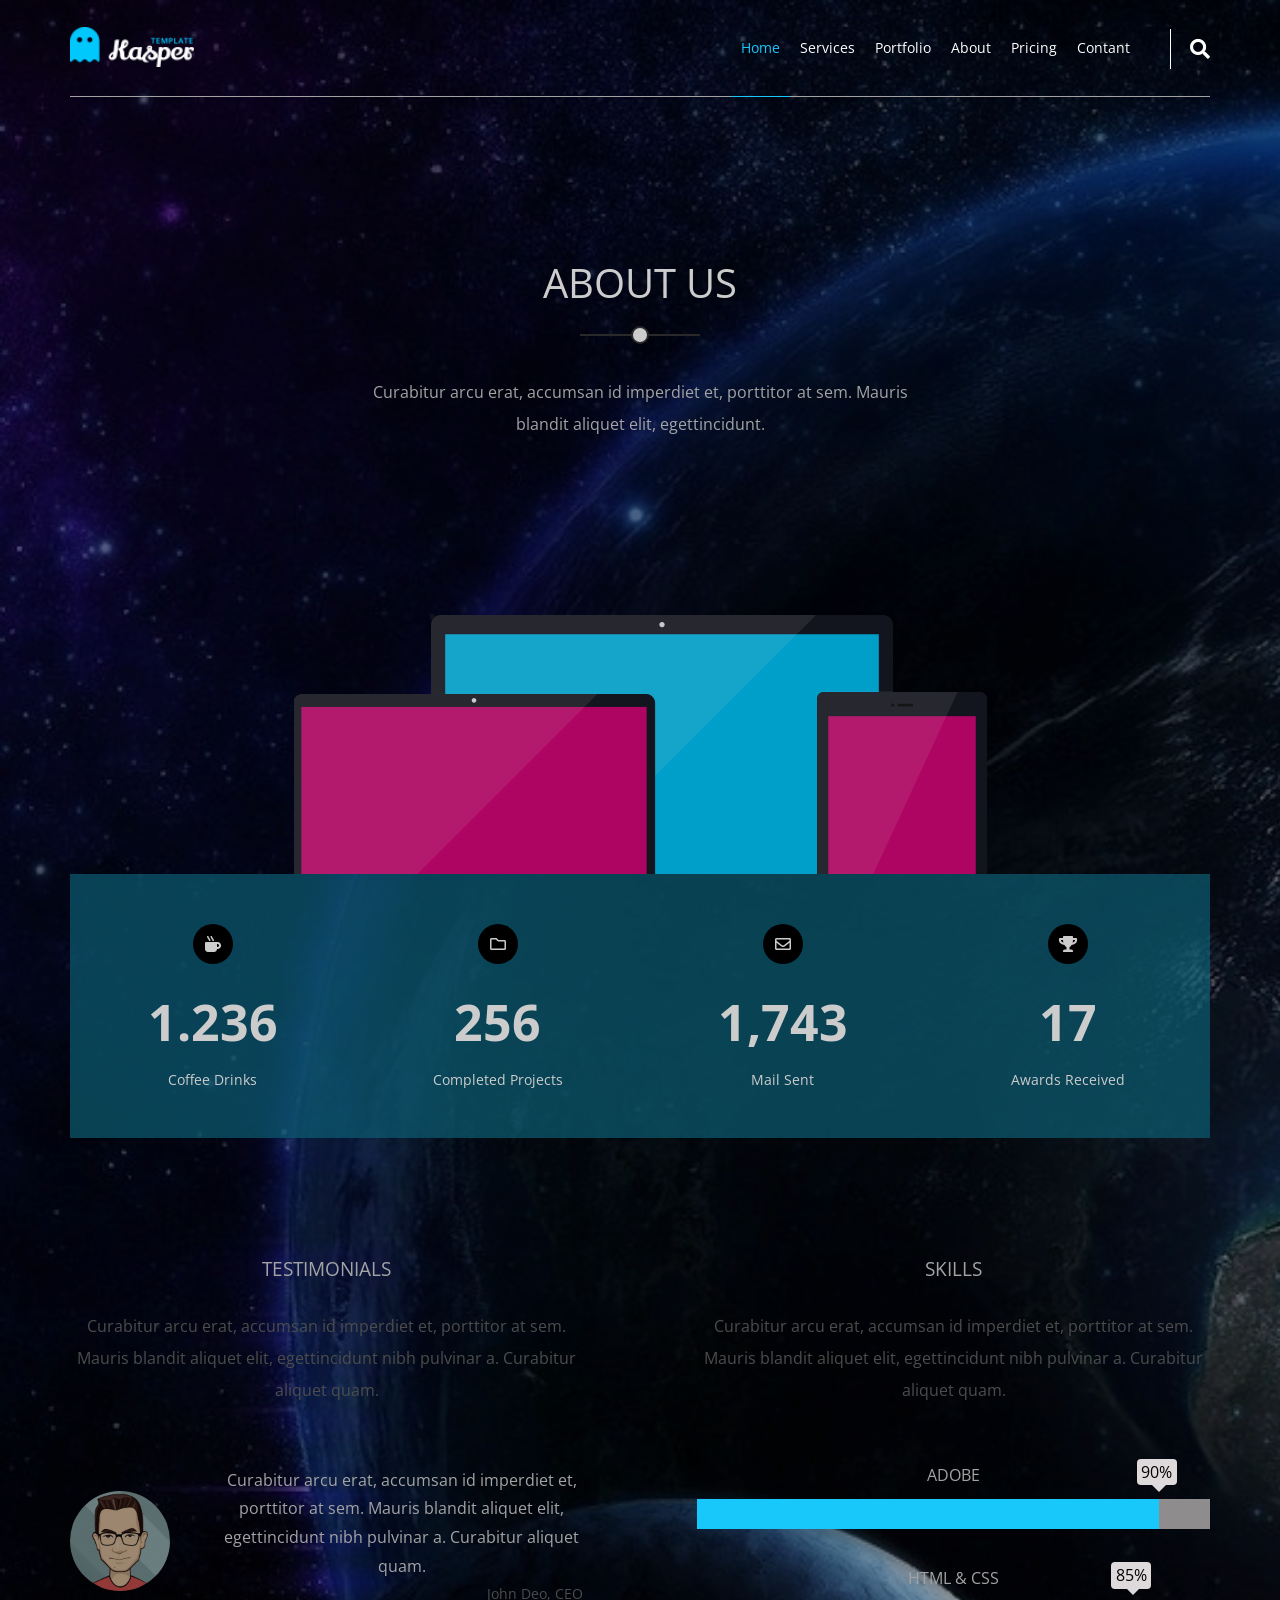
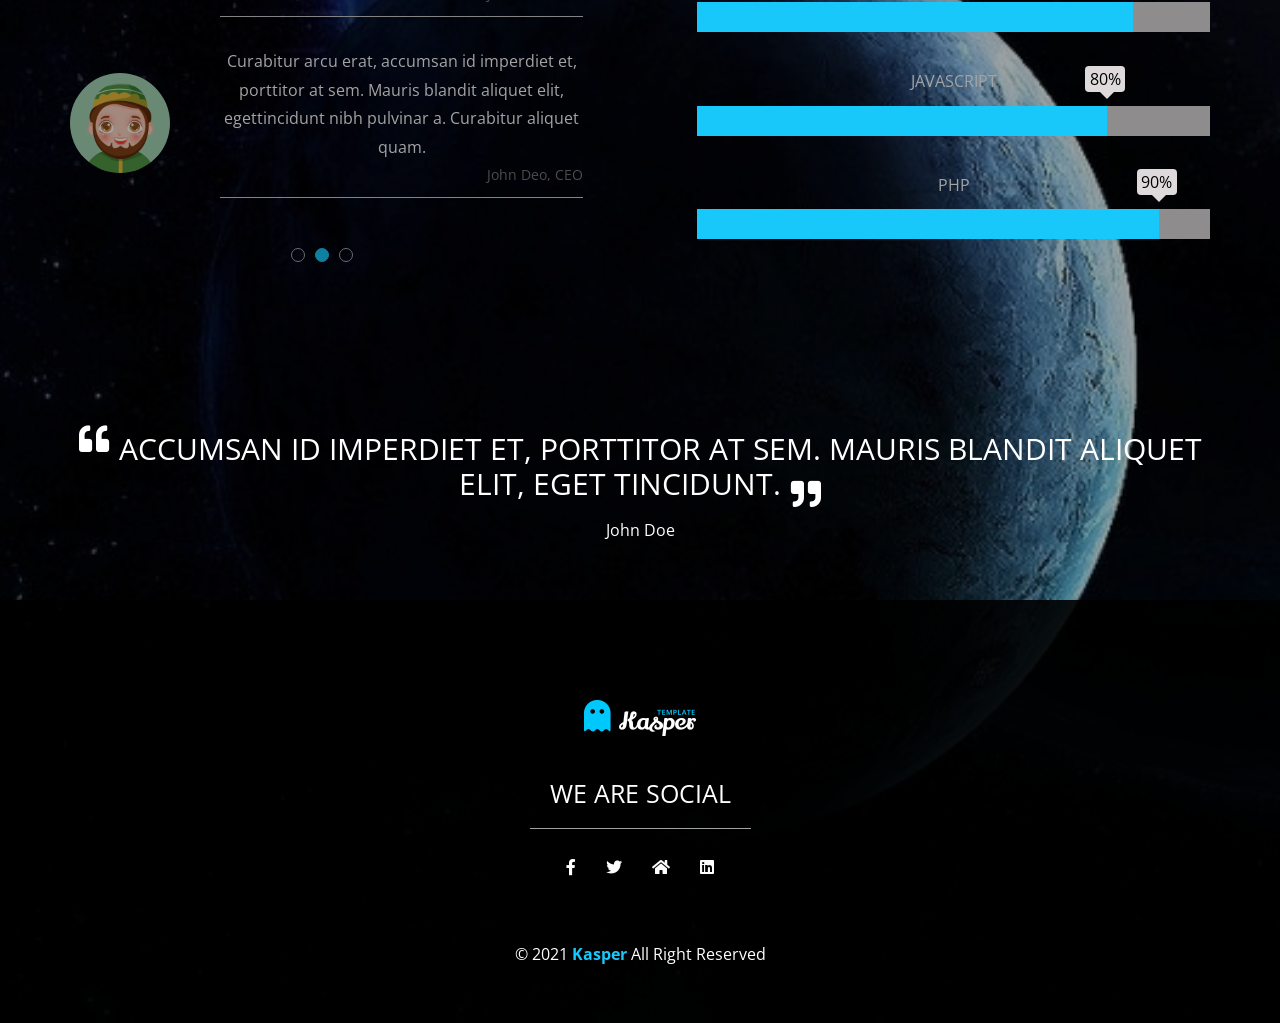
<file: about.html>
<!DOCTYPE html>
<html lang="en">
<head>
    <meta charset="UTF-8">
    <meta name="viewport" content="width=device-width, initial-scale=1.0">
    <title>Kasper | About</title>
    <!-- Main Temlate Css File -->
    <link rel="stylesheet" href="Css/kasper.css">
    <!-- Render All Elements Normally -->
    <link rel="stylesheet" href="Css/normalize.css">
    <!-- Font Awesome Library -->
    <link rel="stylesheet" href="Css/all.min.css">
    <!-- Google Fonts -->
    <link rel="preconnect" href="https://fonts.googleapis.com">
    <link rel="preconnect" href="https://fonts.gstatic.com" crossorigin>
    <link href="https://fonts.googleapis.com/css2?family=Open+Sans:wght@400;700&display=swap" rel="stylesheet">
    <link rel="stylesheet" href="index.html">
    <link rel="stylesheet" href="contact.html">
    <link rel="stylesheet" href="portfolio.html">
    <link rel="stylesheet" href="pricing.html">
    <link rel="stylesheet" href="services.html">
</head>
<body>
    <header>
        <div class="container">
            <a href="#" class="logo">
                <img src="images/logo.png" alt="Logo">
            </a>
            <nav>
                <i class="fas fa-bars toggle-menu"></i>
                <ul>
                    <li><a class="active" href="index.html">Home</a></li>
                    <li><a href="services.html">Services</a></li>
                    <li><a href="portfolio.html">Portfolio</a></li>
                    <li><a href="about.html">About</a></li>
                    <li><a href="pricing.html">Pricing</a></li>
                    <li><a href="contact.html">Contant</a></li>
                </ul>
                <div class="form">
                    <i class="fas fa-search"></i>
                </div>
            </nav>
        </div>
    </header>
    <div class="about">
        <div class="container">
            <div class="main-heading">
                <h2>About Us</h2>
                <p>Curabitur arcu erat, accumsan id imperdiet et, porttitor at sem. Mauris blandit aliquet elit,
                    egettincidunt.</p>
            </div>
            <img src="images/about.png" alt="">
        </div>
    </div>
    <div class="stats">
        <div class="container">
            <div class="box">
                <i class="fas fa-mug-hot"></i>
                <div class="number">1.236</div>
                <p>Coffee Drinks</p>
            </div>
            <div class="box">
                <i class="far fa-folder"></i>
                <div class="number">256</div>
                <p>Completed Projects</p>
            </div>
            <div class="box">
                <i class="far fa-envelope"></i>
                <div class="number">1,743</div>
                <p>Mail Sent</p>
            </div>
            <div class="box">
                <i class="fas fa-trophy"></i>
                <div class="number">17</div>
                <p>Awards Received</p>
            </div>
        </div>
    </div>
    <div class="our-skills">
        <div class="container">
            <div class="testimonials">
                <h3>Testimonials</h3>
                <p>Curabitur arcu erat, accumsan id imperdiet et, porttitor at sem. Mauris blandit aliquet elit,
                    egettincidunt nibh
                    pulvinar a. Curabitur aliquet quam.</p>
                <div class="content">
                    <img src="images/skills-01.jpg" alt="">
                    <div class="text">
                        Curabitur arcu erat, accumsan id imperdiet et, porttitor at sem. Mauris blandit aliquet elit,
                        egettincidunt nibh
                        pulvinar a. Curabitur aliquet quam.
                        <p>John Deo, CEO</p>
                    </div>
                </div>
                <div class="content">
                    <img src="images/skills-02.jpg" alt="">
                    <div class="text">
                        Curabitur arcu erat, accumsan id imperdiet et, porttitor at sem. Mauris blandit aliquet elit,
                        egettincidunt nibh
                        pulvinar a. Curabitur aliquet quam.
                        <p>John Deo, CEO</p>
                    </div>
                </div>
                <ul class="bullets">
                    <li></li>
                    <li class="active"></li>
                    <li></li>
                </ul>
            </div>
            <div class="skills">
                <h3>Skills</h3>
                <p>Curabitur arcu erat, accumsan id imperdiet et, porttitor at sem. Mauris blandit aliquet elit,
                    egettincidunt nibh
                    pulvinar a. Curabitur aliquet quam.</p>
                <div class="prog-holder">
                    <h4>Adobe</h4>
                    <div class="prog">
                        <span style="width: 90%" data-progress="90%"></span>
                    </div>
                </div>
                <div class="prog-holder">
                    <h4>Html &amp; Css</h4>
                    <div class="prog">
                        <span style="width: 85%" data-progress="85%"></span>
                    </div>
                </div>
                <div class="prog-holder">
                    <h4>JavaScript</h4>
                    <div class="prog">
                        <span style="width: 80%" data-progress="80%"></span>
                    </div>
                </div>
                <div class="prog-holder">
                    <h4>Php</h4>
                    <div class="prog">
                        <span style="width: 90%" data-progress="90%"></span>
                    </div>
                </div>
            </div>
        </div>
    </div>
    <div class="quote">
        <div class="container">
            <q>accumsan id imperdiet et, porttitor at sem. Mauris blandit aliquet elit, eget tincidunt.</q>
            <span>John Doe</span>
        </div>
    </div>
    <footer>
        <div class="container">
            <img src="images/logo.png" alt="">
            <h3>We Are Social</h3>
            <div class="social-icons">
                <i class="fab fa-facebook-f"></i>
                <i class="fab fa-twitter"></i>
                <i class="fas fa-home"></i>
                <i class="fab fa-linkedin"></i>
            </div>
            <p>&copy; 2021 <span>Kasper</span> All Right Reserved</p>
        </div>
    </footer>
</body>
</html>
</file>
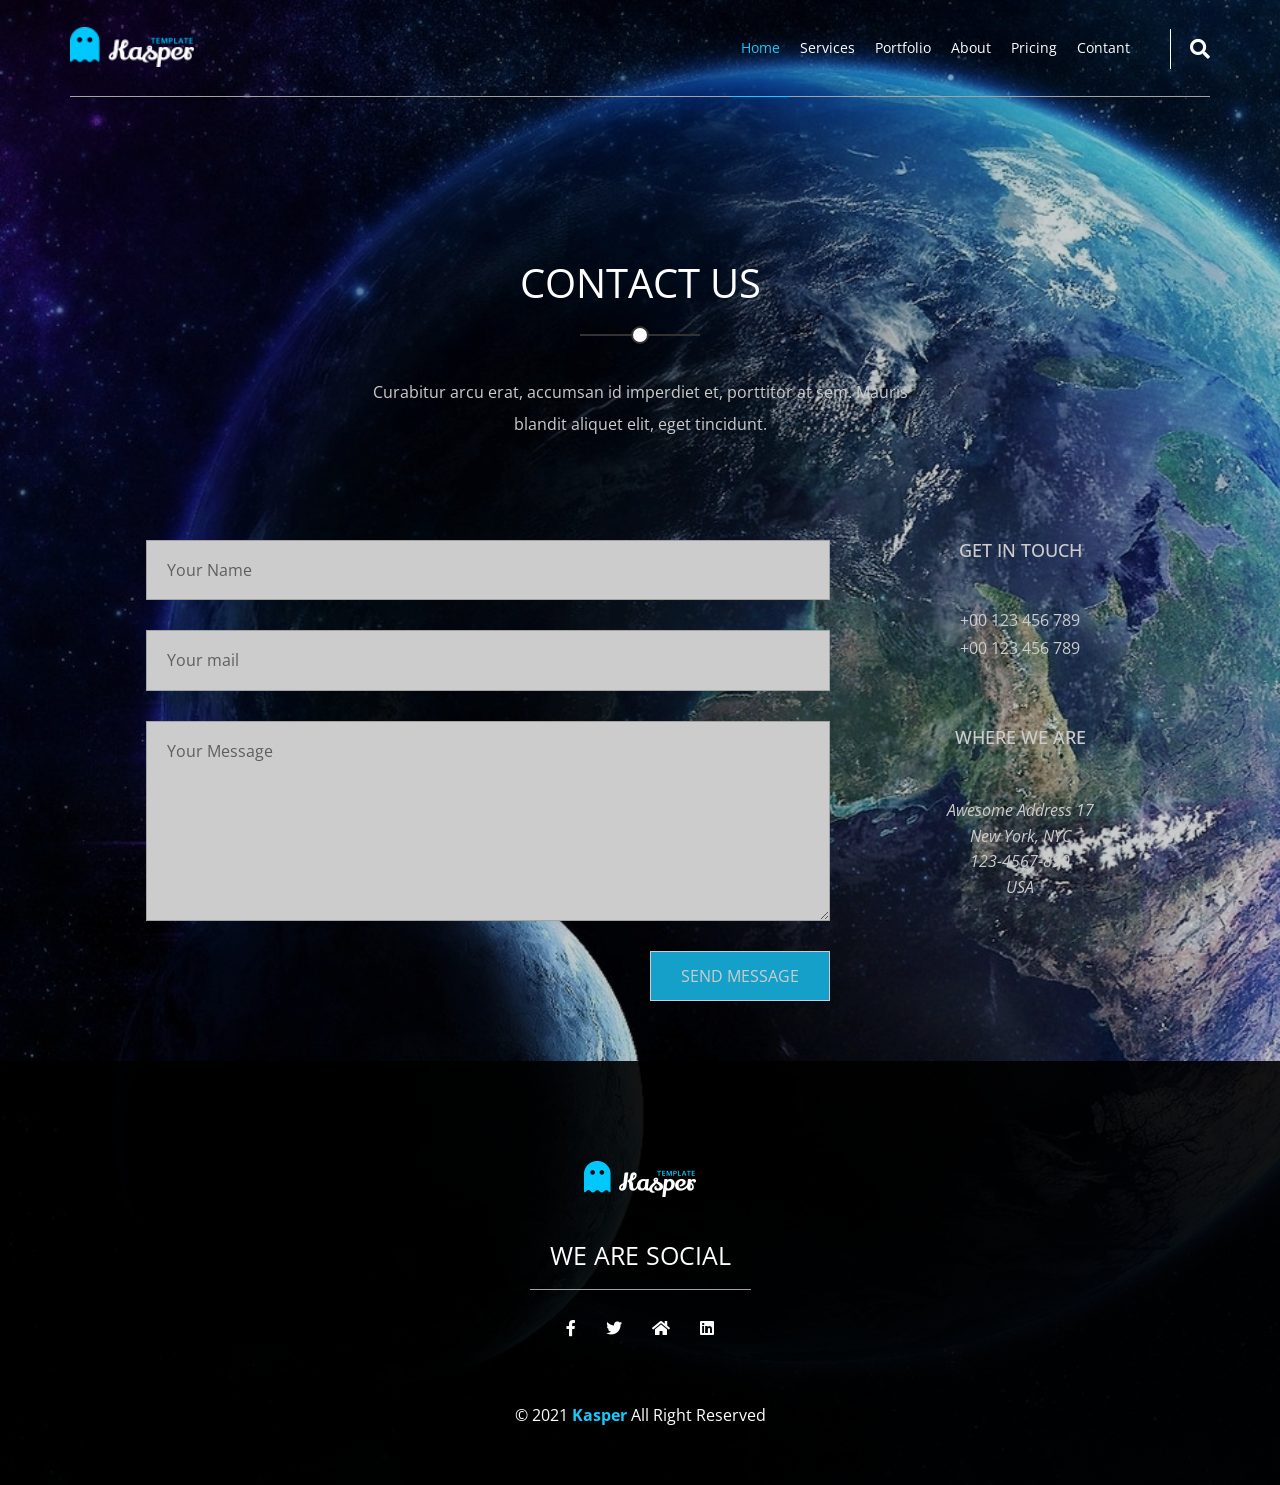
<file: contact.html>
<!DOCTYPE html>
<html lang="en">
<head>
    <meta charset="UTF-8">
    <meta name="viewport" content="width=device-width, initial-scale=1.0">
    <title>Kasper | Contact</title>
    <!-- Main Temlate Css File -->
    <link rel="stylesheet" href="Css/kasper.css">
    <!-- Render All Elements Normally -->
    <link rel="stylesheet" href="Css/normalize.css">
    <!-- Font Awesome Library -->
    <link rel="stylesheet" href="Css/all.min.css">
    <!-- Google Fonts -->
    <link rel="preconnect" href="https://fonts.googleapis.com">
    <link rel="preconnect" href="https://fonts.gstatic.com" crossorigin>
    <link href="https://fonts.googleapis.com/css2?family=Open+Sans:wght@400;700&display=swap" rel="stylesheet">
    <link rel="stylesheet" href="about.html">
    <link rel="stylesheet" href="index.html">
    <link rel="stylesheet" href="portfolio.html">
    <link rel="stylesheet" href="pricing.html">
    <link rel="stylesheet" href="services.html">
</head>
<body>
    <header>
        <div class="container">
            <a href="#" class="logo">
                <img src="images/logo.png" alt="Logo">
            </a>
            <nav>
                <i class="fas fa-bars toggle-menu"></i>
                <ul>
                    <li><a class="active" href="index.html">Home</a></li>
                    <li><a href="services.html">Services</a></li>
                    <li><a href="portfolio.html">Portfolio</a></li>
                    <li><a href="about.html">About</a></li>
                    <li><a href="pricing.html">Pricing</a></li>
                    <li><a href="contact.html">Contant</a></li>
                </ul>
                <div class="form">
                    <i class="fas fa-search"></i>
                </div>
            </nav>
        </div>
    </header>
    <div class="contact">
        <div class="container">
            <div class="main-heading">
                <h2>Contact Us</h2>
                <p>
                    Curabitur arcu erat, accumsan id imperdiet et, porttitor at sem. Mauris blandit aliquet elit, eget
                    tincidunt.
                </p>
            </div>
            <div class="content">
                <form action="">
                    <input class="main-input" type="text" name="name" placeholder="Your Name" />
                    <input class="main-input" type="email" name="mail" placeholder="Your mail" />
                    <textarea class="main-input" name="messag" placeholder="Your Message"></textarea>
                    <input type="submit" value="send message">
                </form>
                <div class="info">
                    <h4>Get In Touch</h4>
                    <span class="phone">+00 123 456 789</span>
                    <span class="phone">+00 123 456 789</span>
                    <h4>Where We Are</h4>
                    <address>Awesome Address 17<br />New York, NYC<br />123-4567-890<br />USA</address>
                </div>
            </div>
        </div>
    </div>
    <footer>
        <div class="container">
            <img src="images/logo.png" alt="">
            <h3>We Are Social</h3>
            <div class="social-icons">
                <i class="fab fa-facebook-f"></i>
                <i class="fab fa-twitter"></i>
                <i class="fas fa-home"></i>
                <i class="fab fa-linkedin"></i>
            </div>
            <p>&copy; 2021 <span>Kasper</span> All Right Reserved</p>
        </div>
    </footer>
</body>
</html>
</file>
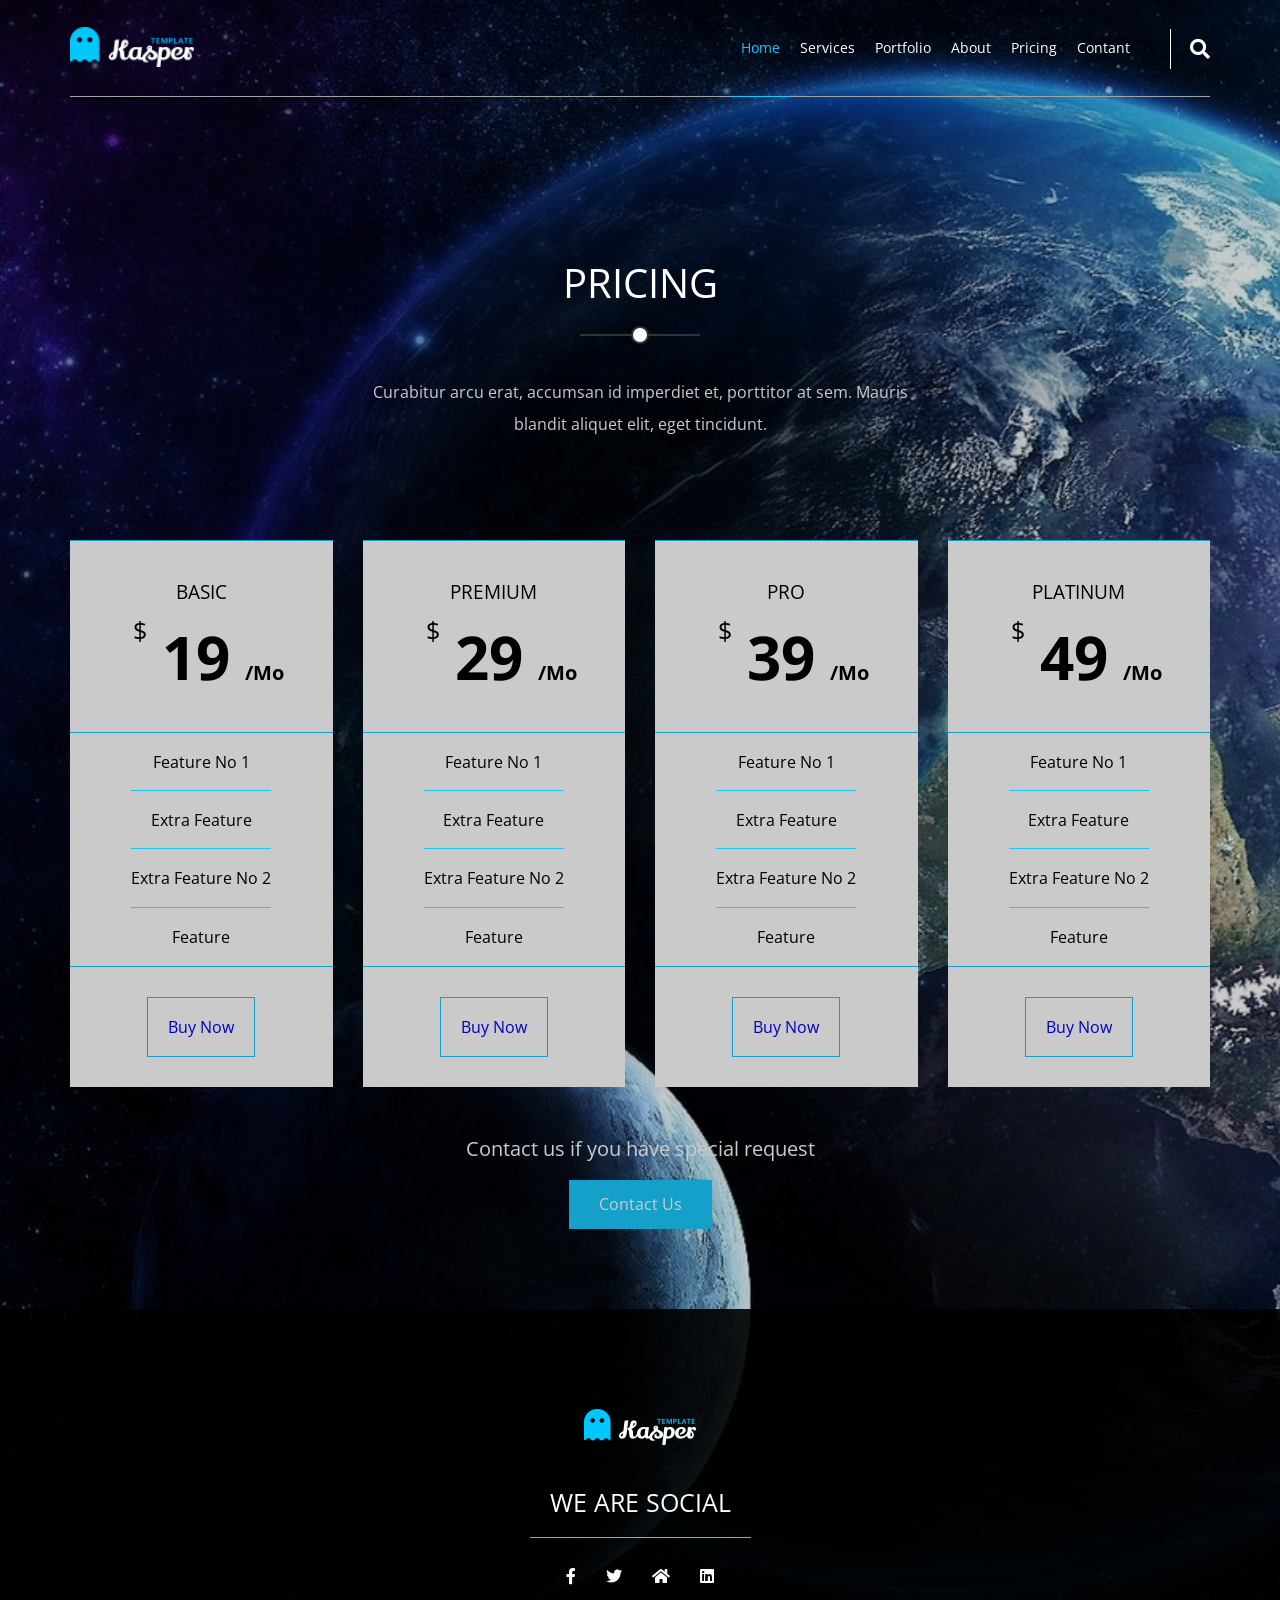
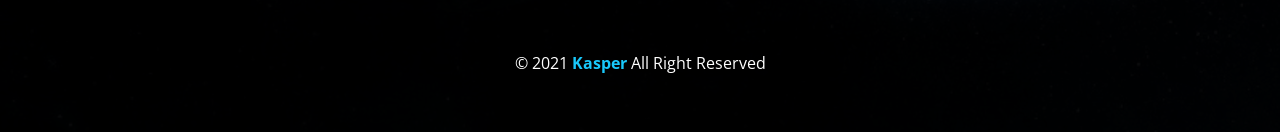
<file: pricing.html>
<!DOCTYPE html>
<html lang="en">
<head>
    <meta charset="UTF-8">
    <meta name="viewport" content="width=device-width, initial-scale=1.0">
    <title>Kasper | Pricing</title>
    <!-- Main Temlate Css File -->
    <link rel="stylesheet" href="Css/kasper.css">
    <!-- Render All Elements Normally -->
    <link rel="stylesheet" href="Css/normalize.css">
    <!-- Font Awesome Library -->
    <link rel="stylesheet" href="Css/all.min.css">
    <!-- Google Fonts -->
    <link rel="preconnect" href="https://fonts.googleapis.com">
    <link rel="preconnect" href="https://fonts.gstatic.com" crossorigin>
    <link href="https://fonts.googleapis.com/css2?family=Open+Sans:wght@400;700&display=swap" rel="stylesheet">
    <link rel="stylesheet" href="about.html">
    <link rel="stylesheet" href="contact.html">
    <link rel="stylesheet" href="portfolio.html">
    <link rel="stylesheet" href="index.html">
    <link rel="stylesheet" href="services.html">
</head>
<body>
    <header>
        <div class="container">
            <a href="#" class="logo">
                <img src="images/logo.png" alt="Logo">
            </a>
            <nav>
                <i class="fas fa-bars toggle-menu"></i>
                <ul>
                    <li><a class="active" href="index.html">Home</a></li>
                    <li><a href="services.html">Services</a></li>
                    <li><a href="portfolio.html">Portfolio</a></li>
                    <li><a href="about.html">About</a></li>
                    <li><a href="pricing.html">Pricing</a></li>
                    <li><a href="contact.html">Contant</a></li>
                </ul>
                <div class="form">
                    <i class="fas fa-search"></i>
                </div>
            </nav>
        </div>
    </header>
    <div class="pricing">
        <div class="container">
            <div class="main-heading">
                <h2>Pricing</h2>
                <p>
                    Curabitur arcu erat, accumsan id imperdiet et, porttitor at sem. Mauris blandit aliquet elit, eget
                    tincidunt.
                </p>
            </div>
            <div class="plans">
                <div class="plan">
                    <div class="head">
                        <h3>Basic</h3>
                        <span>19</span>
                    </div>
                    <ul>
                        <li>Feature No 1</li>
                        <li>Extra Feature</li>
                        <li>Extra Feature No 2</li>
                        <li>Feature</li>
                    </ul>
                    <div class="foot">
                        <a href="#">Buy Now</a>
                    </div>
                </div>
                <div class="plan">
                    <div class="head">
                        <h3>Premium</h3>
                        <span>29</span>
                    </div>
                    <ul>
                        <li>Feature No 1</li>
                        <li>Extra Feature</li>
                        <li>Extra Feature No 2</li>
                        <li>Feature</li>
                    </ul>
                    <div class="foot">
                        <a href="#">Buy Now</a>
                    </div>
                </div>
                <div class="plan">
                    <div class="head">
                        <h3>Pro</h3>
                        <span>39</span>
                    </div>
                    <ul>
                        <li>Feature No 1</li>
                        <li>Extra Feature</li>
                        <li>Extra Feature No 2</li>
                        <li>Feature</li>
                    </ul>
                    <div class="foot">
                        <a href="#">Buy Now</a>
                    </div>
                </div>
                <div class="plan">
                    <div class="head">
                        <h3>Platinum</h3>
                        <span>49</span>
                    </div>
                    <ul>
                        <li>Feature No 1</li>
                        <li>Extra Feature</li>
                        <li>Extra Feature No 2</li>
                        <li>Feature</li>
                    </ul>
                    <div class="foot">
                        <a href="#">Buy Now</a>
                    </div>
                </div>
            </div>
            <p class="contact-text">Contact us if you have special request</p>
            <a href="#" class="contact-link">Contact Us</a>
        </div>
    </div>
    <footer>
        <div class="container">
            <img src="images/logo.png" alt="">
            <h3>We Are Social</h3>
            <div class="social-icons">
                <i class="fab fa-facebook-f"></i>
                <i class="fab fa-twitter"></i>
                <i class="fas fa-home"></i>
                <i class="fab fa-linkedin"></i>
            </div>
            <p>&copy; 2021 <span>Kasper</span> All Right Reserved</p>
        </div>
    </footer>
</body>
</html>
</file>
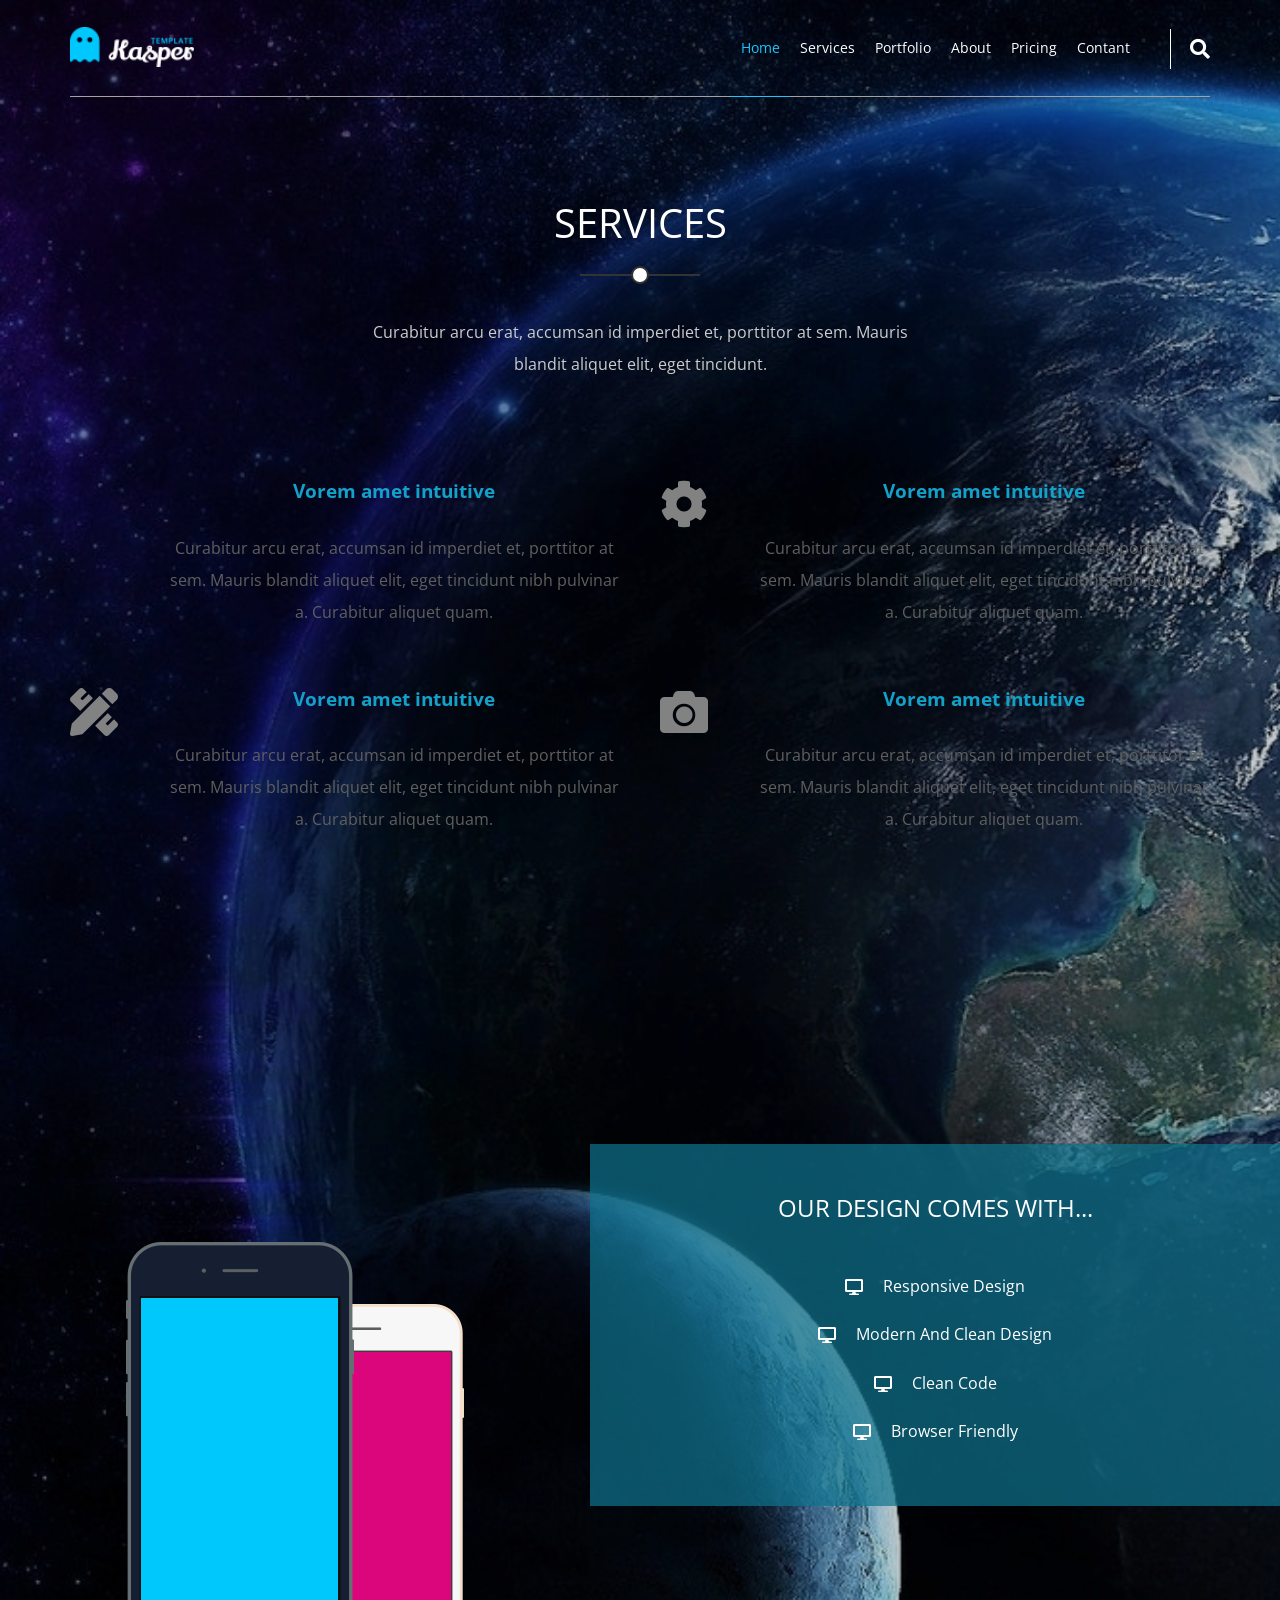
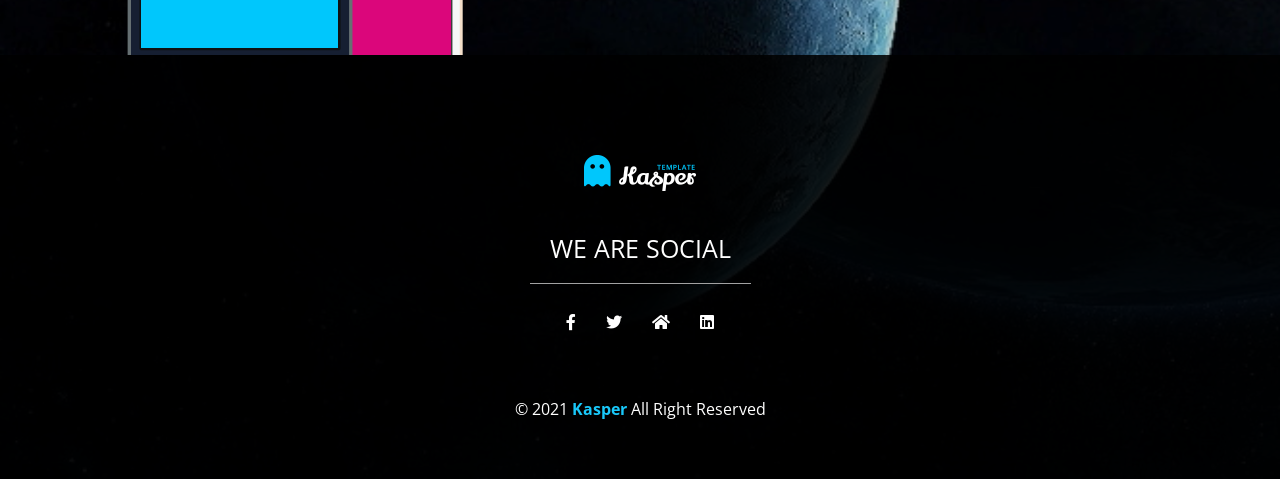
<file: services.html>
<!DOCTYPE html>
<html lang="en">
<head>
    <meta charset="UTF-8">
    <meta name="viewport" content="width=device-width, initial-scale=1.0">
    <title>Kasper | Services</title>
    <!-- Main Temlate Css File -->
    <link rel="stylesheet" href="Css/kasper.css">
    <!-- Render All Elements Normally -->
    <link rel="stylesheet" href="Css/normalize.css">
    <!-- Font Awesome Library -->
    <link rel="stylesheet" href="Css/all.min.css">
    <!-- Google Fonts -->
    <link rel="preconnect" href="https://fonts.googleapis.com">
    <link rel="preconnect" href="https://fonts.gstatic.com" crossorigin>
    <link href="https://fonts.googleapis.com/css2?family=Open+Sans:wght@400;700&display=swap" rel="stylesheet">
    <link rel="stylesheet" href="about.html">
    <link rel="stylesheet" href="contact.html">
    <link rel="stylesheet" href="portfolio.html">
    <link rel="stylesheet" href="pricing.html">
    <link rel="stylesheet" href="index.html">
</head>
<body>
    <header>
        <div class="container">
            <a href="#" class="logo">
                <img src="images/logo.png" alt="Logo">
            </a>
            <nav>
                <i class="fas fa-bars toggle-menu"></i>
                <ul>
                    <li><a class="active" href="index.html">Home</a></li>
                    <li><a href="services.html">Services</a></li>
                    <li><a href="portfolio.html">Portfolio</a></li>
                    <li><a href="about.html">About</a></li>
                    <li><a href="pricing.html">Pricing</a></li>
                    <li><a href="contact.html">Contant</a></li>
                </ul>
                <div class="form">
                    <i class="fas fa-search"></i>
                </div>
            </nav>
        </div>
    </header>
    <div class="services">
        <div class="container">
            <div class="main-heading">
                <h2>Services</h2>
                <p>
                    Curabitur arcu erat, accumsan id imperdiet et, porttitor at sem. Mauris blandit aliquet elit, eget
                    tincidunt.
                </p>
            </div>
            <div class="services-container ">
                <div class="srv-box">
                    <i class="fas fa-desktop fa-3x"></i>
                    <div class="text">
                        <h3>Vorem amet intuitive</h3>
                        <p>
                            Curabitur arcu erat, accumsan id imperdiet et, porttitor at sem. Mauris blandit aliquet elit,
                            eget
                            tincidunt nibh pulvinar a. Curabitur aliquet quam.
                        </p>
                    </div>
                </div>
                <div class="srv-box">
                    <i class="fas fa-cog fa-3x"></i>
                    <div class="text">
                        <h3>Vorem amet intuitive</h3>
                        <p>
                            Curabitur arcu erat, accumsan id imperdiet et, porttitor at sem. Mauris blandit aliquet elit,
                            eget
                            tincidunt nibh pulvinar a. Curabitur aliquet quam.
                        </p>
                    </div>
                </div>
                <div class="srv-box">
                    <i class="fas fa-pencil-ruler fa-3x"></i>
                    <div class="text">
                        <h3>Vorem amet intuitive</h3>
                        <p>
                            Curabitur arcu erat, accumsan id imperdiet et, porttitor at sem. Mauris blandit aliquet elit,
                            eget
                            tincidunt nibh pulvinar a. Curabitur aliquet quam.
                        </p>
                    </div>
                </div>
                <div class="srv-box">
                    <i class="fas fa-camera fa-3x"></i>
                    <div class="text">
                        <h3>Vorem amet intuitive</h3>
                        <p>
                            Curabitur arcu erat, accumsan id imperdiet et, porttitor at sem. Mauris blandit aliquet elit,
                            eget
                            tincidunt nibh pulvinar a. Curabitur aliquet quam.
                        </p>
                    </div>
                </div>
            </div>
        </div>
    </div>
    <div class="design">
        <div class="image">
            <img decoding="async" src="images/mobile.png" alt="Mobile" />
        </div>
        <div class="text">
            <h2>Our Design Comes With...</h2>
            <ul>
                <li>Responsive Design</li>
                <li>Modern And Clean Design</li>
                <li>Clean Code</li>
                <li>Browser Friendly</li>
            </ul>
        </div>
    </div>
    <footer>
        <div class="container">
            <img src="/images/logo.png" alt="">
            <h3>We Are Social</h3>
            <div class="social-icons">
                <i class="fab fa-facebook-f"></i>
                <i class="fab fa-twitter"></i>
                <i class="fas fa-home"></i>
                <i class="fab fa-linkedin"></i>
            </div>
            <p>&copy; 2021 <span>Kasper</span> All Right Reserved</p>
        </div>
    </footer>
</body>
</html>
</file>
<file: css/main.css>
/* Start Global Rules */
* {
  -webkit-box-sizing: border-box;
  -moz-box-sizing: border-box;
  box-sizing: border-box;
}
:root {
  --main-color: #2196f3;
  --main-color-alt: #1787e0;
  --main-transition: 0.3s;
  --main-padding-top: 100px;
  --main-padding-bottom: 100px;
  --section-background: #ececec;
}
html {
  scroll-behavior: smooth;
}
body {
  font-family: "Cairo", sans-serif;
}
a {
  text-decoration: none;
}
ul {
  list-style: none;
  margin: 0;
  padding: 0;
}
.container {
  padding-left: 15px;
  padding-right: 15px;
  margin-left: auto;
  margin-right: auto;
}
/* Small */
@media (min-width: 768px) {
  .container {
    width: 750px;
  }
}
/* Medium */
@media (min-width: 992px) {
  .container {
    width: 970px;
  }
}
/* Large */
@media (min-width: 1200px) {
  .container {
    width: 1170px;
  }
}
.main-title {
  text-transform: uppercase;
  margin: 0 auto 80px;
  border: 2px solid black;
  padding: 10px 20px;
  font-size: 30px;
  width: fit-content;
  position: relative;
  z-index: 1;
  transition: var(--main-transition);
}
.main-title::before,
.main-title::after {
  content: "";
  width: 12px;
  height: 12px;
  background-color: var(--main-color);
  position: absolute;
  border-radius: 50%;
  top: 50%;
  transform: translateY(-50%);
}
.main-title::before {
  left: -30px;
}
.main-title::after {
  right: -30px;
}
.main-title:hover::before {
  z-index: -1;
  animation: left-move 0.5s linear forwards;
}
.main-title:hover::after {
  z-index: -1;
  animation: right-move 0.5s linear forwards;
}
.main-title:hover {
  color: white;
  border: 2px solid white;
  transition-delay: 0.5s;
}
.spikes {
  position: relative;
}
.spikes::after {
  content: "";
  position: absolute;
  right: 0;
  width: 100%;
  height: 30px;
  z-index: 1;
  background-image: linear-gradient(135deg, white 25%, transparent 25%),
    linear-gradient(225deg, white 25%, transparent 25%);
  background-size: 30px 30px;
}
.dots {
  background-image: url("../imgs/dots.png");
  height: 186px;
  width: 204px;
  background-repeat: no-repeat;
  position: absolute;
}
.dots-up {
  top: 200px;
  right: 0;
}
.dots-down {
  bottom: 200px;
  left: 0;
}
/* End Global Rules */
/* Start Header */
.header {
  background-color: white;
  position: relative;
  -webkit-box-shadow: 0 0 10px #ddd;
  -moz-box-shadow: 0 0 10px #ddd;
  box-shadow: 0 0 10px #ddd;
}
.header .container {
  display: flex;
  justify-content: space-between;
  align-items: center;
  flex-wrap: wrap;
  position: relative;
}
.header .logo {
  color: var(--main-color);
  font-size: 26px;
  font-weight: bold;
  height: 72px;
  display: flex;
  justify-content: center;
  align-items: center;
}
@media (max-width: 767px) {
  .header .logo {
    width: 100%;
    height: 50px;
  }
}
.header .main-nav {
  display: flex;
}
@media (max-width: 767px) {
  .header .main-nav {
    margin: auto;
  }
}
.header .main-nav > li:hover .mega-menu {
  opacity: 1;
  z-index: 100;
  top: calc(100% + 1px);
}
.header .main-nav > li > a {
  display: flex;
  justify-content: center;
  align-items: center;
  height: 72px;
  position: relative;
  color: black;
  padding: 0 30px;
  overflow: hidden;
  font-size: 18px;
  transition: var(--main-transition);
}
@media (max-width: 767px) {
  .header .main-nav > li > a {
    padding: 10px;
    font-size: 14px;
    height: 40px;
  }
}
.header .main-nav > li > a::before {
  content: "";
  position: absolute;
  width: 100%;
  height: 4px;
  background-color: var(--main-color);
  top: 0;
  left: -100%;
  transition: var(--main-transition);
}
.header .main-nav > li > a:hover {
  color: var(--main-color);
  background-color: #fafafa;
}
.header .main-nav > li > a:hover::before {
  left: 0;
}
.header .mega-menu {
  position: absolute;
  width: 100%;
  left: 0;
  padding: 30px;
  background-color: white;
  border-bottom: 3px solid var(--main-color);
  z-index: -1;
  display: flex;
  gap: 40px;
  top: calc(100% + 50px);
  opacity: 0;
  transition: top var(--main-transition), opacity var(--main-transition);
}
@media (max-width: 767px) {
  .header .mega-menu {
    flex-direction: column;
    gap: 0;
    padding: 5px;
  }
}
.header .mega-menu .image img {
  max-width: 100%;
}
@media (max-width: 991px) {
  .header .mega-menu .image {
    display: none;
  }
}
.header .mega-menu .links {
  min-width: 250px;
  flex: 1;
}
.header .mega-menu .links li {
  position: relative;
}
.header .mega-menu .links li:not(:last-child) {
  border-bottom: 1px solid #e9e6e6;
}
@media (max-width: 767px) {
  .header .mega-menu .links:first-of-type li:last-child {
    border-bottom: 1px solid #e9e6e6;
  }
}
.header .mega-menu .links li::before {
  content: "";
  position: absolute;
  left: 0;
  top: 0;
  width: 0;
  height: 100%;
  background-color: #fafafa;
  z-index: -1;
  transition: var(--main-transition);
}
.header .mega-menu .links li:hover::before {
  width: 100%;
}
.header .mega-menu .links li a {
  color: var(--main-color);
  padding: 15px;
  display: block;
  font-size: 18px;
  font-weight: bold;
}
.header .mega-menu .links li a i {
  margin-right: 10px;
}
/* End Header */
/* Start Landing */
.landing {
  position: relative;
}
.landing::before {
  content: "";
  position: absolute;
  left: 0;
  top: -40px;
  width: 100%;
  height: 100%;
  background-color: #ececec;
  z-index: -1;
  transform: skewY(-6deg);
  transform-origin: top left;
}
.landing .container {
  min-height: calc(100vh - 72px);
  display: flex;
  align-items: center;
  padding-bottom: 120px;
}
.landing .text {
  flex: 1;
}
@media (max-width: 991px) {
  .landing .text {
    text-align: center;
  }
}
.landing .text h1 {
  font-size: 40px;
  margin: 0;
  letter-spacing: -2px;
}
@media (max-width: 767px) {
  .landing .text h1 {
    font-size: 28px;
  }
}
.landing .text p {
  font-size: 23px;
  line-height: 1.7;
  margin: 5px 0 0;
  color: #666;
  max-width: 500px;
}
@media (max-width: 991px) {
  .landing .text p {
    margin: 10px auto;
  }
}
@media (max-width: 767px) {
  .landing .text p {
    font-size: 18px;
  }
}
.landing .image img {
  position: relative;
  width: 600px;
  animation: up-and-down 5s linear infinite;
}
@media (max-width: 991px) {
  .landing .image {
    display: none;
  }
}
.landing .go-down {
  color: var(--main-color);
  position: absolute;
  bottom: 30px;
  left: 50%;
  transform: translateX(-50%);
  transition: var(--main-transition);
}
.landing .go-down:hover {
  color: var(--main-color-alt);
}
.landing .go-down i {
  animation: bouncing 1.5s infinite;
}
/* End Landing */
/* Start Articles */
.articles {
  padding-top: var(--main-padding-top);
  padding-bottom: var(--main-padding-bottom);
  position: relative;
}
.articles .container {
  display: grid;
  grid-template-columns: repeat(auto-fill, minmax(250px, 1fr));
  gap: 40px;
}
.articles .box {
  box-shadow: 0 2px 15px rgb(0 0 0 / 10%);
  background-color: white;
  border-radius: 6px;
  overflow: hidden;
  transition: transform var(--main-transition), box-shadow var(--main-transition);
}
.articles .box:hover {
  transform: translateY(-10px);
  box-shadow: 0 2px 15px rgb(0 0 0 / 20%);
}
.articles .box img {
  width: 100%;
  max-width: 100%;
}
.articles .box .content {
  padding: 20px;
}
.articles .box .content h3 {
  margin: 0;
}
.articles .box .content p {
  margin: 10px 0 0;
  line-height: 1.5;
  color: #777;
}
.articles .box .info {
  padding: 20px;
  border-top: 1px solid #e6e6e7;
  display: flex;
  justify-content: space-between;
  align-items: center;
}
.articles .box .info a {
  color: var(--main-color);
  font-weight: bold;
}
.articles .box .info i {
  color: var(--main-color);
}
.articles .box:hover .info i {
  animation: moving-arrow 0.6s linear infinite;
}
/* End Articles */
/* Start Gallery */
.gallery {
  padding-top: var(--main-padding-top);
  padding-bottom: var(--main-padding-bottom);
  position: relative;
  background-color: var(--section-background);
}
.gallery .container {
  display: grid;
  grid-template-columns: repeat(auto-fill, minmax(300px, 1fr));
  gap: 40px;
}
.gallery .box {
  padding: 15px;
  background-color: white;
  box-shadow: 0px 12px 20px 0px rgb(0 0 0 / 13%), 0px 2px 4px 0px rgb(0 0 0 / 12%);
}
.gallery .box .image {
  position: relative;
  overflow: hidden;
}
.gallery .box .image::before {
  content: "";
  position: absolute;
  top: 50%;
  left: 50%;
  transform: translate(-50%, -50%);
  background-color: rgb(255 255 255 / 20%);
  width: 0;
  height: 0;
  opacity: 0;
  z-index: 2;
}
.gallery .box .image:hover::before {
  animation: flashing 0.7s;
}
.gallery .box img {
  max-width: 100%;
  transition: var(--main-transition);
}
.gallery .box .image:hover img {
  transform: rotate(5deg) scale(1.1);
}
/* End Gallery */
/* Start Features */
.features {
  padding-top: var(--main-padding-top);
  padding-bottom: var(--main-padding-bottom);
  position: relative;
  background-color: white;
}
.features .container {
  display: grid;
  grid-template-columns: repeat(auto-fill, minmax(300px, 1fr));
  gap: 40px;
}
.features .box {
  text-align: center;
  border: 1px solid #ccc;
}
.features .box .img-holder {
  position: relative;
  overflow: hidden;
}
.features .box .img-holder::before {
  content: "";
  position: absolute;
  left: 0;
  top: -1px;
  width: 100%;
  height: 100%;
}
.features .box .img-holder::after {
  content: "";
  position: absolute;
  bottom: 0;
  right: 0;
  border-style: solid;
  border-width: 0px 0px 170px 500px;
  border-color: transparent transparent white transparent;
  transition: var(--main-transition);
}
.features .box .img-holder img {
  max-width: 100%;
}
.features .box:hover .img-holder::after {
  border-width: 170px 500px 170px 0;
}
.features .box h2 {
  position: relative;
  font-size: 40px;
  margin: auto;
  width: fit-content;
}
.features .box h2::after {
  content: "";
  position: absolute;
  bottom: -20px;
  left: 15px;
  height: 5px;
  width: calc(100% - 30px);
}
.features .box p {
  line-height: 2;
  font-size: 20px;
  margin: 30px 0;
  padding: 25px;
  color: #777;
}
.features .box a {
  display: block;
  border: 3px solid transparent;
  width: fit-content;
  margin: 0 auto 30px;
  font-weight: bold;
  font-size: 22px;
  padding: 10px 30px;
  border-radius: 6px;
  transition: var(--main-transition);
}
.features .quality .img-holder::before {
  background-color: rgb(244 64 54 / 60%);
}
.features .quality h2::after {
  background-color: #f44036;
}
.features .quality a {
  color: #f44036;
  border-color: #f44036;
  background: linear-gradient(to right, #f44036 50%, white 50%);
  background-size: 200% 100%;
  background-position: right bottom;
}
.features .time .img-holder::before {
  background-color: rgb(0 150 136 / 60%);
}
.features .time h2::after {
  background-color: #009688;
}
.features .time a {
  color: #009688;
  border-color: #009688;
  background: linear-gradient(to right, #009688 50%, white 50%);
  background-size: 200% 100%;
  background-position: right bottom;
}
.features .passion .img-holder::before {
  background-color: rgb(3 169 244 / 60%);
}
.features .passion h2::after {
  background-color: #03a9f4;
}
.features .passion a {
  color: #03a9f4;
  border-color: #03a9f4;
  background: linear-gradient(to right, #03a9f4 50%, white 50%);
  background-size: 200% 100%;
  background-position: right bottom;
}
.features .box:hover a {
  background-position: left bottom;
  color: white;
}
/* End Features */
/* Start Testimonials */
.testimonials {
  padding-top: var(--main-padding-top);
  padding-bottom: var(--main-padding-bottom);
  position: relative;
  background-color: var(--section-background);
}
.testimonials .container {
  display: grid;
  grid-template-columns: repeat(auto-fill, minmax(300px, 1fr));
  gap: 40px;
}
.testimonials .box {
  padding: 20px;
  background-color: white;
  box-shadow: 0 2px 4px rgb(0 0 0 / 7%);
  border-radius: 6px;
  position: relative;
}
.testimonials .box img {
  position: absolute;
  right: -10px;
  top: -50px;
  width: 100px;
  height: 100px;
  border-radius: 50%;
  border: 10px solid var(--section-background);
}
.testimonials .box h3 {
  margin: 0 0 10px;
}
.testimonials .box .title {
  color: #777;
  margin-bottom: 10px;
  display: block;
}
.testimonials .box .rate .filled {
  color: #ffc107;
}
.testimonials .box p {
  line-height: 1.5;
  color: #777;
  margin-top: 10px;
  margin-bottom: 0;
}
/* End Testimonials */
/* Start Team */
.team {
  padding-top: var(--main-padding-top);
  padding-bottom: var(--main-padding-bottom);
  position: relative;
}
.team .container {
  display: grid;
  grid-template-columns: repeat(auto-fill, minmax(300px, 1fr));
  gap: 30px;
}
.team .box {
  position: relative;
}
.team .box::before,
.team .box::after {
  content: "";
  background-color: #f3f3f3;
  position: absolute;
  right: 0;
  top: 0;
  height: 100%;
  border-radius: 10px;
  transition: var(--main-transition);
}
.team .box::before {
  width: calc(100% - 60px);
  z-index: -2;
}
.team .box::after {
  z-index: -1;
  background-color: #e4e4e4;
  width: 0;
}
.team .box:hover::after {
  width: calc(100% - 60px);
}
.team .box .data {
  display: flex;
  align-items: center;
  padding-top: 60px;
}
.team .box .data img {
  width: calc(100% - 60px);
  transition: var(--main-transition);
  border-radius: 10px;
}
.team .box:hover img {
  filter: grayscale(100%);
}
.team .box .data .social {
  width: 60px;
  display: flex;
  flex-direction: column;
  align-items: center;
  gap: 20px;
}
.team .box .data .social a {
  width: 60px;
  height: 30px;
  display: flex;
  justify-content: center;
  align-items: center;
}
.team .box .data .social a:hover i {
  color: var(--main-color);
}
.team .box .data .social i {
  color: #777;
  transition: var(--main-transition);
}
.team .box .info {
  padding-left: 80px;
}
.team .box .info h3 {
  margin-bottom: 0;
  color: var(--main-color);
  font-size: 22px;
  transition: var(--main-transition);
}
.team .box .info p {
  margin-top: 10px;
  margin-bottom: 25px;
}
.team .box:hover .info h3 {
  color: #777;
}
/* End Team */
/* Start Services */
.services {
  padding-top: var(--main-padding-top);
  padding-bottom: var(--main-padding-bottom);
  position: relative;
  background-color: var(--section-background);
}
.services .container {
  display: grid;
  grid-template-columns: repeat(auto-fill, minmax(300px, 1fr));
  gap: 40px;
}
.services .box {
  background-color: white;
  box-shadow: 0 12px 20px 0 rgb(0 0 0 / 13%), 0 2px 4px 0 rgb(0 0 0 / 12%);
  counter-increment: services;
  transition: var(--main-transition);
  position: relative;
}
.services .box::before {
  content: "";
  left: 50%;
  transform: translateX(-50%);
  height: 3px;
  top: -3px;
  background-color: var(--main-color);
  position: absolute;
  width: 0;
  transition: var(--main-transition);
}
.services .box:hover {
  transform: translateY(-10px);
}
.services .box:hover::before {
  width: 100%;
}
.services .box > i {
  margin: 30px auto 20px;
  display: block;
  text-align: center;
  color: #d5d5d5;
}
.services .box > h3 {
  text-align: center;
  margin: 20px 0 40px;
  font-size: 25px;
  color: var(--main-color);
}
.services .box .info {
  padding: 15px;
  position: relative;
  background-color: #f9f9f9;
  text-align: right;
}
.services .box .info::before {
  content: "0" counter(services);
  position: absolute;
  background-color: var(--main-color);
  color: white;
  left: 0;
  top: 0;
  height: 100%;
  width: 80px;
  font-size: 30px;
  font-weight: bold;
  display: flex;
  justify-content: center;
  align-items: center;
  padding-right: 15px;
}
.services .box .info::after {
  content: "";
  position: absolute;
  background-color: #d5d5d5;
  top: 0;
  left: 80px;
  width: 50px;
  height: calc(100% + 0.4px);
  transform: skewX(-30deg);
}
.services .box .info a {
  color: var(--main-color);
}
/* End Services */
/* Start Skills */
.our-skills {
  padding-top: var(--main-padding-top);
  padding-bottom: var(--main-padding-bottom);
  position: relative;
}
.our-skills .container {
  display: flex;
  align-items: center;
}
@media (max-width: 991px) {
  .our-skills img {
    display: none;
  }
}
.our-skills .skills {
  flex: 1;
}
.our-skills .skill h3 {
  display: flex;
  justify-content: space-between;
  align-items: center;
}
.our-skills .skill h3 span {
  font-size: 12px;
  border: 1px solid #ccc;
  padding: 3px 5px;
  border-radius: 4px;
  color: var(--main-color);
}
.our-skills .skill .the-progress {
  height: 30px;
  background-color: #eee;
  position: relative;
}
.our-skills .skill .the-progress span {
  position: absolute;
  left: 0;
  top: 0;
  height: 100%;
  background-color: var(--main-color);
  transition: width 0.5s linear;
}
/* End Skills */
/* Start Work Steps */
.work-steps {
  padding-top: var(--main-padding-top);
  padding-bottom: var(--main-padding-bottom);
  position: relative;
  background-color: var(--section-background);
}
.work-steps .container {
  display: flex;
  align-items: center;
  justify-content: space-between;
}
@media (max-width: 991px) {
  .work-steps .container {
    flex-direction: column;
  }
}
.work-steps .image {
  max-width: 100%;
  margin-right: 100px;
}
@media (max-width: 991px) {
  .work-steps .image {
    margin: 0 0 50px;
  }
}
.work-steps .info .box {
  background-color: #f6f5f5;
  padding: 30px;
  margin-bottom: 20px;
  border-radius: 6px;
  display: flex;
  align-items: center;
  border: 2px solid white;
  position: relative;
  z-index: 1;
}
@media (max-width: 767px) {
  .work-steps .info .box {
    flex-direction: column;
    text-align: center;
  }
}
.work-steps .info .box::before {
  content: "";
  left: 50%;
  top: 50%;
  position: absolute;
  width: 0;
  height: 0;
  transform: translate(-50%, -50%);
  background-color: #ededed;
  z-index: -1;
  transition: var(--main-transition);
}
.work-steps .info .box:hover::before {
  width: 100%;
  height: 100%;
}
.work-steps .info .box img {
  width: 64px;
  margin-right: 30px;
}
@media (max-width: 767px) {
  .work-steps .info .box img {
    margin: 0 0 30px;
  }
}
.work-steps .info .box h3 {
  margin: 0;
  font-size: 22px;
}
.work-steps .info .box p {
  color: #777;
  line-height: 1.7;
  margin: 10px 0 0;
  font-size: 18px;
}
/* End Work Steps */
/* Start Events */
.events {
  padding-top: var(--main-padding-top);
  padding-bottom: var(--main-padding-bottom);
  position: relative;
}
.events .container {
  display: flex;
  align-items: center;
  flex-wrap: wrap;
}
.events img {
  max-width: 450px;
}
@media (max-width: 991px) {
  .events img {
    display: none;
  }
}
.events .info {
  flex: 1;
}
.events .info .time {
  display: flex;
  align-items: center;
  margin: 20px auto;
  gap: 10px;
  justify-content: center;
}
.events .info .time .unit {
  border: 1px solid #d4d4d4;
  border-radius: 6px;
  text-align: center;
  width: 75px;
  transition: var(--main-transition);
}
.events .info .time .unit span {
  display: block;
  transition: var(--main-transition);
}
.events .info .time .unit span:first-child {
  font-size: 35px;
  padding: 15px;
  color: var(--main-color);
  font-weight: bold;
}
.events .info .time .unit span:last-child {
  padding: 8px 10px;
  font-size: 13px;
  border-top: 1px solid #d4d4d4;
}
.events .info .time .unit:hover,
.events .info .time .unit:hover span:last-child {
  border-color: var(--main-color);
}
.events .title {
  text-align: center;
  margin: 40px 0 0;
  font-size: 30px;
}
.events .description {
  text-align: center;
  line-height: 1.7;
  font-size: 19px;
  color: #777;
}
.events .subscribe {
  width: 100%;
  margin-top: 50px;
}
.events .subscribe form {
  width: 600px;
  margin: 20px auto;
  padding: 30px 40px;
  background-color: #f6f5f5;
  border-radius: 50px;
  display: flex;
  gap: 20px;
}
@media (max-width: 767px) {
  .events .subscribe form {
    max-width: 100%;
    padding: 20px;
    flex-direction: column;
    border-radius: 0;
  }
}
.events .subscribe form input[type="email"] {
  padding: 20px;
  border-radius: 50px;
  border: none;
  flex: 1;
  caret-color: var(--main-color);
}
@media (max-width: 767px) {
  .events .subscribe form input[type="email"] {
    border-radius: 0;
  }
}
.events .subscribe form input[type="email"]:focus {
  outline: none;
}
.events .subscribe form input[type="email"]::placeholder {
  transition: opacity var(--main-transition);
}
.events .subscribe form input[type="email"]:focus::placeholder {
  opacity: 0;
}
.events .subscribe form input[type="submit"] {
  border-radius: 50px;
  border: none;
  background-color: var(--main-color);
  color: white;
  font-weight: bold;
  padding: 20px;
  cursor: pointer;
  transition: var(--main-transition);
}
@media (max-width: 767px) {
  .events .subscribe form input[type="submit"] {
    border-radius: 0;
  }
}
.events .subscribe form input[type="submit"]:hover {
  background-color: var(--main-color-alt);
}
/* End Events */
/* Start Pricing */
.pricing {
  padding-top: var(--main-padding-top);
  padding-bottom: var(--main-padding-bottom);
  position: relative;
  background-color: var(--section-background);
}
.pricing .container {
  display: grid;
  grid-template-columns: repeat(auto-fill, minmax(300px, 1fr));
  gap: 30px;
}
.pricing .box {
  position: relative;
  box-shadow: 0 12px 20px 0 rgb(0 0 0 / 13%), 0 2px 4px 0 rgb(0 0 0 / 12%);
  transition: var(--main-transition);
  background: white;
  text-align: center;
  z-index: 1;
}
.pricing .box::before,
.pricing .box::after {
  content: "";
  width: 0;
  height: 50%;
  background-color: #f6f6f6;
  position: absolute;
  z-index: -1;
  transition: var(--main-transition);
}
.pricing .box::before {
  left: 0;
  top: 0;
}
.pricing .box::after {
  right: 0;
  bottom: 0;
}
.pricing .box:hover::before,
.pricing .box:hover::after {
  width: 100%;
}
@media (min-width: 1200px) {
  .pricing .box.popular {
    top: -20px;
  }
}
.pricing .box.popular .label {
  position: absolute;
  writing-mode: vertical-rl;
  background-color: var(--main-color);
  color: white;
  font-weight: bold;
  padding: 10px 10px 35px 10px;
  font-size: 18px;
  right: 20px;
  width: 40px;
}
.pricing .box.popular .label::before {
  content: "";
  position: absolute;
  bottom: 0;
  right: 0;
  border-style: solid;
  border-color: transparent transparent white;
  border-width: 20px;
}
.pricing .box .title {
  font-weight: bold;
  margin: 30px 0;
  font-size: 25px;
  letter-spacing: -1px;
}
.pricing .box img {
  width: 80px;
  margin-bottom: 30px;
}
.pricing .box .price {
  margin-bottom: 20px;
}
.pricing .box .amount {
  display: block;
  font-size: 60px;
  font-weight: bold;
  margin-bottom: 5px;
  color: var(--main-color);
}
.pricing .box .time {
  color: #777;
}
.pricing .box ul {
  text-align: left;
}
.pricing .box ul li {
  padding: 20px;
  border-top: 1px solid #eee;
}
.pricing .box ul li::before {
  font-family: "Font Awesome 5 Free";
  content: "\f00c";
  margin-right: 10px;
  font-weight: 900;
  color: var(--main-color);
}
.pricing .box a {
  display: block;
  width: fit-content;
  border: 2px solid var(--main-color);
  color: var(--main-color);
  margin: 30px auto 40px;
  padding: 15px 20px;
  border-radius: 6px;
  font-weight: bold;
  transition: var(--main-transition);
}
.pricing .box a:hover {
  background-color: var(--main-color-alt);
  border-color: var(--main-color-alt);
  color: white;
}
/* End Pricing */
/* Start Videos */
.videos {
  padding-top: var(--main-padding-top);
  padding-bottom: var(--main-padding-bottom);
}
.videos .holder {
  display: flex;
  justify-content: center;
  background-color: var(--section-background);
  border: 1px solid #ddd;
}
@media (max-width: 991px) {
  .videos .holder {
    flex-direction: column;
  }
}
.videos .holder .list {
  min-width: 300px;
  background-color: white;
}
.videos .holder .list .name {
  display: flex;
  justify-content: space-between;
  padding: 20px;
  background-color: #f4f4f4;
  font-weight: bold;
  /* color: var(--main-color);*/
}
.videos .holder .list ul li {
  padding: 20px;
  border-top: 1px solid var(--section-background);
  cursor: pointer;
  transition: var(--main-transition);
}
.videos .holder .list ul li:hover {
  background-color: #fafafa;
  color: var(--main-color);
}
.videos .holder .list ul li span {
  display: block;
  margin-top: 10px;
  color: #777;
}
.videos .holder .preview {
  background-color: #e2e2e2;
  padding: 10px;
  display: flex;
  flex-direction: column;
  justify-content: space-between;
}
.videos .holder .preview img {
  max-width: 100%;
}
.videos .holder .preview .info {
  padding: 20px;
  background-color: white;
  margin-top: 10px;
}
/* End Videos */
/* Start Stats */
.stats {
  padding-top: var(--main-padding-top);
  padding-bottom: var(--main-padding-bottom);
  position: relative;
  background-image: url("../imgs/stats.jpg");
  background-size: cover;
  min-height: 300px;
}
.stats::before {
  content: "";
  position: absolute;
  left: 0;
  top: 0;
  width: 100%;
  height: 100%;
  background-color: rgb(255 255 255 / 95%);
}
.stats h2 {
  font-weight: bold;
  font-size: 40px;
  width: fit-content;
  margin: 0 auto 50px;
  position: relative;
}
.stats .container {
  display: grid;
  grid-template-columns: repeat(auto-fill, minmax(250px, 1fr));
  gap: 20px;
}
.stats .box {
  background-color: white;
  padding: 30px 15px;
  text-align: center;
  position: relative;
  opacity: 0.8;
  transition: var(--main-transition);
}
.stats .box::before,
.stats .box::after {
  content: "";
  position: absolute;
  width: 2px;
  background-color: var(--main-color);
  transition: 1s;
  height: 0;
}
.stats .box::before {
  top: 0;
  right: 0;
}
.stats .box::after {
  left: 0;
  bottom: 0;
}
.stats .box:hover {
  opacity: 1;
}
.stats .box:hover::before,
.stats .box:hover::after {
  height: 100%;
}
.stats .box .number {
  display: block;
  font-size: 50px;
  font-weight: bold;
  margin-top: 10px;
  margin-bottom: 10px;
}
.stats .box .text {
  color: var(--main-color);
  font-style: italic;
  font-size: 20px;
  font-weight: bold;
}
/* End Stats */
/* Start Discount */
.discount {
  min-height: 100vh;
  display: flex;
  flex-wrap: wrap;
}
.discount .image {
  background-image: url(../imgs/discount-background1.jpg);
  background-size: cover;
  color: white;
  flex-basis: 50%;
  display: flex;
  align-items: center;
  justify-content: center;
  position: relative;
  z-index: 1;
  animation: change-background 10s linear infinite;
}
.discount .image::before {
  content: "";
  position: absolute;
  left: 0;
  top: 0;
  width: 100%;
  height: 100%;
  background-color: rgb(23 135 224 / 97%);
  z-index: -1;
}
@media (max-width: 991px) {
  .discount .image {
    flex-basis: 100%;
  }
}
.discount .form {
  display: flex;
  align-items: center;
  justify-content: center;
  flex-basis: 50%;
  padding-bottom: 50px;
}
@media (max-width: 991px) {
  .discount .form {
    flex-basis: 100%;
  }
}
.discount .form .input {
  display: block;
  width: 100%;
  margin-bottom: 25px;
  padding: 15px;
  border: none;
  border-bottom: 1px solid #ccc;
  background-color: #f9f9f9;
  caret-color: var(--main-color);
}
.discount .form textarea.input {
  resize: none;
  height: 200px;
}
.discount .form .input:focus {
  outline: none;
}
.discount .form [type="submit"] {
  display: block;
  width: 100%;
  padding: 15px;
  background-color: var(--main-color);
  color: white;
  font-weight: bold;
  font-size: 20px;
  border: none;
  cursor: pointer;
  transition: var(--main-transition);
}
.discount .form [type="submit"]:hover {
  background-color: var(--main-color-alt);
}
.discount .content {
  text-align: center;
  padding: 0 20px;
}
.discount .content h2 {
  font-size: 40px;
  letter-spacing: -2px;
}
.discount .content p {
  line-height: 1.6;
  font-size: 18px;
  max-width: 500px;
}
.discount .content img {
  width: 300px;
  max-width: 100%;
}
/* End Discount */
/* Start Footer */
.footer {
  background-color: #191919;
  padding: 70px 0 0;
}
@media (max-width: 767px) {
  .footer {
    text-align: center;
  }
}
.footer .container {
  display: grid;
  grid-template-columns: repeat(auto-fill, minmax(250px, 1fr));
  gap: 40px;
}
.footer .box h3 {
  color: white;
  font-size: 50px;
  margin: 0 0 20px;
}
.footer .box .social {
  display: flex;
}
@media (max-width: 767px) {
  .footer .box .social {
    justify-content: center;
  }
}
.footer .box .social li {
  margin-right: 10px;
}
.footer .box .social li a {
  background-color: #313131;
  color: #b9b9b9;
  display: inline-flex;
  justify-content: center;
  align-items: center;
  width: 50px;
  height: 50px;
  font-size: 20px;
  transition: var(--main-transition);
}
.footer .box .social .facebook:hover {
  background-color: #1877f2;
}
.footer .box .social .twitter:hover {
  background-color: #1da1f2;
}
.footer .box .social .youtube:hover {
  background-color: #ff0000;
}
.footer .box .text {
  line-height: 2;
  color: #b9b9b9;
}
.footer .box .links li {
  padding: 15px 0;
  transition: var(--main-transition);
}
.footer .box .links li:not(:last-child) {
  border-bottom: 1px solid #444;
}
.footer .box .links li:hover {
  padding-left: 10px;
}
.footer .box .links li:hover a {
  color: white;
}
.footer .box .links li a {
  color: #b9b9b9;
  transition: var(--main-transition);
}
.footer .box .links li a::before {
  font-family: "Font Awesome 5 Free";
  content: "\F101";
  font-weight: 900;
  margin-right: 10px;
  color: var(--main-color);
}
.footer .box .line {
  display: flex;
  align-items: center;
  color: #b9b9b9;
  margin-bottom: 30px;
}
@media (max-width: 767px) {
  .footer .box .line {
    flex-direction: column;
  }
}
.footer .box .line i {
  font-size: 25px;
  color: var(--main-color);
  margin-right: 10px;
}
@media (max-width: 767px) {
  .footer .box .line i {
    margin-right: 0;
    margin-bottom: 15px;
  }
}
.footer .box .line .info {
  line-height: 1.7;
  flex: 1;
}
.footer .box .line .info span {
  display: block;
}
.footer .footer-gallery img {
  width: 78px;
  border: 3px solid white;
  margin: 2px;
}
.footer .copyright {
  padding: 25px 0;
  text-align: center;
  color: white;
  margin: 50px 0 0;
  border-top: 1px solid #444;
}
/* End Footer */
/* Start Animation */
@keyframes up-and-down {
  0%,
  100% {
    top: 0;
  }
  50% {
    top: -50px;
  }
}
@keyframes bouncing {
  0%,
  10%,
  20%,
  50%,
  80%,
  100% {
    transform: translateY(0);
  }
  40%,
  60% {
    transform: translateY(-15px);
  }
}
@keyframes left-move {
  50% {
    left: 0;
    width: 12px;
    height: 12px;
  }
  100% {
    left: 0;
    border-radius: 0;
    width: 50%;
    height: 100%;
  }
}
@keyframes right-move {
  50% {
    right: 0;
    width: 12px;
    height: 12px;
  }
  100% {
    right: 0;
    border-radius: 0;
    width: 50%;
    height: 100%;
  }
}
@keyframes moving-arrow {
  100% {
    transform: translateX(10px);
  }
}
@keyframes flashing {
  0%,
  40% {
    opacity: 1;
  }
  100% {
    opacity: 0;
    width: 200%;
    height: 200%;
  }
}
@keyframes change-background {
  0%,
  100% {
    background-image: url("../imgs/discount-background1.jpg");
  }
  50% {
    background-image: url("../imgs/discount-background2.jpg");
  }
}
/* End Animation */
</file>
<file: Css/kasper.css>
/* Start Variables */
:root {
    --main-color: #19c8fa;
    --transparent-color: rgb(15 116 143 /70%);
    --section-background: #f6f6f6;
    --section-padding: 60px;
    --main-duration: 0.3s;
}
/* End Variables */
/* Start Global Rules */
* {
    -webkit-box-sizing: border-box;
    -moz-box-sizing: border-box;
    box-sizing: border-box;
    padding: 0;
    margin: 0;
}
html {
    scroll-behavior: smooth;
}
body {
    font-family: 'Open Sans', sans-serif; 
    background-image: url(subscribe.jpg);
    background-size: cover;
    position: relative;
    text-align: center;
}

ul {
    list-style: none;
}
.container {
    padding-left: 15px;
    padding-right: 15px;
    margin-left: auto;
    margin-right: auto;
}
@media (min-width: 768px) {
    .container {
        width: 750px;
    }
}
@media (min-width: 992px) {
    .container {
        width: 970px;
    }
}
@media (min-width: 1200px) {
    .container {
        width: 1170px;
    }
}
@media (min-width: 1500px) {
    .container {
        width: 1470px;
    }
}
@media (min-width: 1800px) {
    .container {
        width: 1770px;
    }
}
@media (min-width: 2100px) {
    .container {
        width: 2070px;
    }
}
@media (min-width: 2400px) {
    .container {
        width: 2370px;
    }
}
@media (min-width: 2700px) {
    .container {
        width: 2670px;
    }
}
@media (min-width: 3000px) {
    .container {
        width: 2970px;
    }
}
@media (min-width: 3200px) {
    .container {
        width: 3170px;
    }
}
.main-heading{
    text-align: center;
    color: white;
    padding-top: 200px;
}
.main-heading h2 {
    font-weight: normal;
    position: relative;
    font-size: 40px;
    margin-bottom: 70px;
    text-transform: uppercase;
}
.main-heading h2::before {
    content: "";
    position: absolute;
    width: 120px;
    height: 2px;
    bottom: -30px;
    left: 50%;
    transform: translateX(-50%);
    background-color: #333;
}
.main-heading h2::after {
    content: "";
    position: absolute;
    width: 14px;
    height: 14px;
    bottom: -38px;
    left: 50%;
    transform: translateX(-50%);
    border: 2px solid #333;
    border-radius: 50%;
    background-color: white;
}
.main-heading p {
    width: 550px;
    margin: 0 auto 100px;
    color: white;
    max-width: 100%;
    line-height: 2;
}
/* .grid-2{
    display: grid;
    grid-template-columns: repeat(2 , 1fr);
} */

header{
    position: absolute;
    z-index: 2;
    left: 0;
    width: 100%;
}
header .container{
    display: flex;
    justify-content: space-between;
    align-items: center;
    position: relative;
    min-height: 97px;
}
header .container::after{
    content: "";
    position: absolute;
    height: 1px;
    width: calc(100% - 30px);
    background-color: #a2a2a2;
    bottom: 0;
    left: 15px;
}
header .container .logo img{
    height: 40px;
}
header .container nav {
    flex: 1;
    display: flex;
    justify-content: flex-end;
    align-items: center;
}
header .container nav .toggle-menu{
    color: white;
    font-size: 20px;
    position: relative;
}
header .container nav ul {
    display: flex;
}
@media (min-width: 768px) {
    header .container nav .toggle-menu{
        display: none;
    }
}
@media (max-width: 767px) {
    header .container nav ul{
        display: none;
    }
    header .container nav .toggle-menu:hover + ul {
        display: flex;
        flex-direction: column;
        position: absolute;
        top:100%;
        left:0;
        width: 100%;
        background-color: rgb(0 0 0 / 50%);
    }
    header .container nav ul li a{
        padding: 15px !important;
    }
}
header .container nav ul li a {
    display: block;
    padding: 40px 10px;
    text-decoration: none;
    color: white;
    font-size: 14px;
    transition: var(--main-duration);
    position: relative;
    z-index: 2 ;
}
header .container nav ul li .active,
header .container nav ul li a:hover{
    color: var(--main-color);
    border-bottom: 1px solid var(--main-color);
}
header .container nav .form{
    width: 40px;
    height: 40px;
    position: relative;
    margin-left: 30px; 
    border-left: 1px solid white;
}
header .container nav .form i{
    position: absolute;
    font-size: 20px;
    color: white;
    top: 50%;
    transform: translateY(-50%);
    right: 0;
}
.landing {
    min-height: 100vh;
    background-size: cover;
    position: relative;
}
.landing .overlay {
    position: absolute;
    left: 0;
    top: 0;
    width: 100%;
    height: 100%;
    background-color: rgb(0 0 0 / 20%);
}
.landing .text{
    position: absolute;
    width: 50%;
    background-color: var(--transparent-color);
    left: 0;
    top: 50%;
    transform: translateY(-50%);
    padding: 50px;
    color: white;
    display: flex;
    justify-content: flex-end;
}
.landing .text .content{
    max-width: 500px;
}
@media (max-width: 767px) {
    .landing .text {
        width: 100%;
    }
    .landing .text .content {
        max-width:100%;
    }
}
.landing .text .content h2{
    font-size: 32px;
    font-weight: normal;
    line-height: 1.6;
    margin-bottom: 30px;
}
.landing .text .content p{
    font-size: 14px;
    line-height: 2;
}
.landing .changr-backgroud{
    color: #ddd;
    position: absolute;
    top: 50%;
    transform: translateY(-50%);
}
@media (max-width: 767px) {
    .landing .changr-backgroud {
        display: none;
    }
}
.landing .angle-left{
    left: 0;
    margin-left: 30px;
}
.landing .angle-right {
    right: 0;
    margin-right: 30px;
}
.landing .bullets{
    position: absolute;
    left: 50%;
    bottom:  30px;
    transform: translateX(-50%);
    display: flex;
}
.landing .bullets li{
    width: 20px;
    height: 20px;
    border: 1px solid #ddd;
    border-radius: 50%;
    margin-left: 10px;
}
.landing .bullets .active{
    background-color: var(--main-color);
    border-color: var(--main-color);
}
.services {
    padding-bottom: 220px;
    color: #a2a2a2;
    position: relative;
}
.services::before{
    content: "";
    position: absolute;
    left: 0;
    top: 0;
    width: 100%;
    height: 100%;
    background-color: rgb(0 0 0 / 20%); 
}
@media (min-width: 768px) {
    .services .services-container{
        display: grid;
        grid-template-columns: repeat(auto-fit, minmax(300px, 1fr));
        grid-column-gap:40px;
        grid-row-gap: 60px;
    }
}
@media (min-width: 1199px) {
    .services .services-container {
        display: grid;
        grid-template-columns: repeat(auto-fit, minmax(400px, 1fr));
        grid-column-gap: 40px;
        grid-row-gap: 60px;
    }
}
@media (min-width: 1499px) {
    .services .services-container {
        display: grid;
        grid-template-columns: repeat(auto-fit, minmax(300px, 1fr));
        grid-column-gap: 40px;
        grid-row-gap: 60px;
    }
}
.services .srv-box {
    display: flex;
}
.services .srv-box i {
    margin-right: 50px;
}
@media (max-width: 767px) {
    .services .srv-box {
        display: flex;
        flex-direction: column;
        text-align: center;
        margin-bottom: 40px;
    }

    .services .srv-box i {
        margin: 0 0 30px;
    }
}
.services .srv-box  h3 {
    margin-bottom: 30px;
    color: var(--main-color);
}
.services .srv-box p {
    line-height: 2;
    color: #777;
}
.design {
    padding-bottom: var(--section-padding);
    height: 600px;
    background-size: cover;
    position: relative;
    display: flex;
    align-items: center;
    overflow: hidden;
}
@media (max-width: 767px) {
    .design {
        flex-direction: column;
        height: 1100px;
        padding:0;
    }
    .design .image img {
        bottom: 0;
        margin-top: -38px;
    }
    .design .text {
        width: 100%;
        max-height: 350px;
        flex: 0;
        margin-bottom: 100px;
    }
}
.design::before{
    content: "";
    position: absolute;
    left: 0;
    top: 0;
    width: 100%;
    height: 100%;
    background-color: rgb(0 0 0 / 20%);
}
.design .image{
    z-index: 2;
    position: relative;
    text-align: center;
    flex: 1;
}
.design .image img{
    position: relative;
    bottom: -150px;
}
.design .text {
    position: relative;
    background-color: var(--transparent-color);
    padding: 50px;
    color: white;
    z-index: 2;
    flex: 1;
}
.design .text h2{
    font-weight: normal;
    text-transform: uppercase;
    margin-bottom: 40px;
}
.design .text ul li {
    padding: 15px 0;
}
.design .text ul li::before {
    font-family: 'Font Awesome 5 Free';
    content: '\f108';
    font-weight: 900;
    margin-right: 20px;
    position: relative;
    top: 1px;
}
.portfolio {
    padding-top: var(--section-padding);
    padding-bottom: 50px;
}
.portfolio::before {
    content: "";
    position: absolute;
    left: 0;
    top: 0;
    width: 100%;
    height: 100%;
    background-color: rgb(0 0 0 / 20%);
}
.portfolio .schuffle{
    display: flex;
    justify-content: center;
    color: white;
}
.portfolio .schuffle li{
    padding: 10px;
}
.portfolio ul .active{
    background-color: var(--main-color);
    color: white;
}
.portfolio .imgs-container{
    display: flex;
    flex-wrap: wrap;
    margin-top: 60px;
}
.portfolio .imgs-container .box {
    overflow: hidden;
    position: relative;
}
.portfolio .imgs-container .box:hover .caption {
    bottom: 0;
}
.portfolio .imgs-container .box:hover  img:not(.b1){
    transform: rotate(3deg) scale(1.1);
}
.portfolio .imgs-container .box:hover .b1 {
    transform: rotate(-3deg) scale(1.1);
}
@media (min-width: 768px){
    .portfolio .imgs-container .box{
        flex-basis: 50%;
    }
}
@media (min-width: 1199px) {
    .portfolio .imgs-container .box {
        flex-basis: 25%;
    }
}
.portfolio .imgs-container .box img {
    max-width: 100%;
    transition: var(--main-duration);
}
.portfolio .imgs-container .box .caption {
    position: absolute;
    left: 0;
    padding: 20px;
    background-color: white;
    width: 100%;
    transition: var(--main-duration);
    bottom: -100%;
}
.portfolio .imgs-container .box .caption h4{
    font-weight: normal;
    margin-bottom: 10px;
}
.portfolio .imgs-container .box .caption p {
    color: var(--main-color);
}
.portfolio .more{
    margin: 40px auto;
    background-color: var(--main-color);
    color: white;
    display: block;
    width: fit-content;
    padding: 15px 20px;
    text-decoration: none;
    text-transform: uppercase;
}
.video{
    position: relative;
}
.video::before {
    content: "";
    position: absolute;
    left: 0;
    top: 0;
    width: 100%;
    height: 100%;
    background-color: rgb(0 0 0 / 20%);
}
.video video{
    width: 100%;
}
.video .text {
    position: absolute;
    width: 100%;
    background-color: var(--transparent-color);
    top: 50%;
    transform: translateY(-50%);
    padding: 50px;
    color: white;
    text-align: center;
}
.video .text h2 {
    font-weight: normal;
    text-transform: uppercase;
    margin: 0 0 30px;
}
.video .text p{ 
    margin-bottom: 30px;
}
.video .text button{ 
    padding: 10px 20px;
    background-color: black;
    color: white;
    border: none;
    text-transform: uppercase;
}
.about{
    padding-top: var(--section-padding);
    overflow: hidden;
}
.about::before {
    content: "";
    position: absolute;
    left: 0;
    top: 0;
    width: 100%;
    height: 100%;
    background-color: rgb(0 0 0 / 20%);
}
.about img{
    position: relative;
    padding: 0;
    bottom: -120px;
    margin-top: -120px;
    max-width: 100%;
    padding-top: 75px;
    
}
@media (max-width: 500px) {
    .about img {
        bottom: -75px;
        margin-top: -60px;
    }
}

.stats{
    padding-bottom: var(--section-padding);
    text-align: center;
    background-size: cover;
    position: relative;
}
.stats .container {
    position: relative;
    display: flex;
    flex-wrap: wrap;
}
.stats .container .box{
    background-color: var(--transparent-color);
    color: white;
    padding: 50px;
}
@media (max-width: 767px) {
    .stats .container .box{
        flex-basis: 100%;
        border-bottom: 1px solid #a2a2a2;
        border-top: 1px solid #a2a2a2;
    }
}
@media (min-width: 767px) {
    .stats .container .box {
        flex-basis: 50%;
        border-bottom: 1px solid #a2a2a2;
        border-top: 1px solid #a2a2a2;
    }
}
@media (min-width: 992px) {
    .stats .container .box {
        flex-basis: 25%;
        border-bottom: none;
        border-top: none;
    }
}
.stats .container .box i{
    width: 40px;
    height: 40px;
    background-color: black;
    border-radius: 50%;
    display: flex;
    align-items: center;
    justify-content: center;
    margin: 0 auto 30px;
}
.stats .container .box .number{
    font-weight: bold;
    font-size: 50px;
    margin: 0 0 20px ;
}
.stats .container .box p{
    font-size: 14px;
}
.our-skills{
    padding-top: var(--section-padding);
    padding-bottom: var(--section-padding);
    color: white;
}
.our-skills::before {
    content: "";
    position: absolute;
    left: 0;
    top: 0;
    width: 100%;
    height: 100%;
    background-color: rgb(0 0 0 / 20%);
}
.our-skills .container{
    display: flex;
    flex-wrap: wrap;
    justify-content: space-between;
}
@media (min-width: 992px) {
    .our-skills .container > div {
        flex-basis: 45%;
    }
}
.our-skills .container > div > h3 {
    font-weight: normal;
    text-transform: uppercase;
    text-align: center;
    margin: 0 0 30px;
}
.our-skills .container > div > p {
    text-align: center;
    color: #777;
    margin-bottom: 60px;
    line-height: 2;
}
.our-skills .testimonials .content {
    display: flex;
    margin-bottom: 30px;
    align-items: center;
}
.our-skills .testimonials .content img {
    margin-right: 50px;
    width: 100px;
    border-radius: 50%;
}
@media (max-width: 767px) {
    .our-skills .testimonials .content {
        flex-direction: column;
        text-align: center;
    }
    .our-skills .testimonials .content img {
        margin:0 auto 20px;
    }
}

.our-skills .testimonials .content .text {
    border-bottom: 1px solid #ccc;
    line-height: 1.8;
}
.our-skills .testimonials .content .text p {
    color: #777;
    text-align: right;
    font-size: 14px;
    margin-bottom: 10px;
}
.our-skills .testimonials .bullets {
    display: flex;
    justify-content: center;
    margin-top: 50px;
    margin-bottom: 50px;
}

.our-skills .testimonials .bullets li {
    width: 14px;
    height: 14px;
    border: 1px solid #aaa;
    border-radius: 50%;
    margin-right: 10px;
}

.our-skills .testimonials .bullets .active {
    background-color: var(--main-color);
    border-color: var(--main-color);
}
.our-skills .skills .prog-holder{
    margin-bottom: 40px;
}
.our-skills .skills .prog-holder h4{
    font-weight: normal;
    margin-bottom: 15px;
    text-transform: uppercase;

}
.our-skills .skills .prog-holder .prog{
    background-color: #dedadc;
    height: 30px;
}
.our-skills .skills .prog-holder .prog span {
    display: block;
    background-color: var(--main-color);
    height: 30px;
    position: relative;
}
.our-skills .skills .prog-holder .prog span::before {
    content: attr(data-progress);
    position: absolute;
    background-color:#dedadc;
    color: black;
    top: -40px;
    right: -18px;
    padding: 4px 0;
    width: 40px;
    text-align: center;
    border-radius: 4px;
}
.our-skills .skills .prog-holder .prog span::after {
    content: "";
    position: absolute;
    border: 8px solid transparent;
    border-top-color: #dedadc ;
    top: -15px;
    right: -8px;
}
.quote {
    padding-top: var(--section-padding);
    padding-bottom: var(--section-padding);
    text-align: center;
    background-size: cover;
    position: relative;
    color: white;
}
.quote .container {
    position: relative;
}
.quote .container q{
    font-size: 30px;
    margin-bottom: 20px;
    display: block;
    text-transform: uppercase;
}
.quote .container q::before {
    font-family: 'Font Awesome 5 Free';
    content: '\f10d';
    font-weight: 600;
    margin-right: 10px;
    position: relative;
    top: -10px;
}
.quote .container q::after{
    font-family: 'Font Awesome 5 Free';
    content: '\f10e';
    font-weight: 600;
    margin-left: 10px;
    position: relative;
    top: 10px;
}
.pricing{
    padding-top: var(--section-padding);
    padding-bottom: var(--section-padding);
    color: black;
}
.pricing p {
    color: white;
}
.pricing::before {
    content: "";
    position: absolute;
    left: 0;
    top: 0;
    width: 100%;
    height: 100%;
    background-color: rgb(0 0 0 / 20%);
}
.pricing .plans {
    display: grid;
    grid-template-columns: repeat(auto-fit, minmax(250px, 1fr));
    gap: 30px;
}
.pricing .plans .plan{
    background-color: #fcfcfc;
    text-align: center;
}
.pricing .plans .plan .head{
    border-top: 1px solid var(--main-color);
    border-bottom: 1px solid var(--main-color);
    padding: 40px 20px;
}
.pricing .plans .plan .head h3{
    font-weight: normal;
    text-transform: uppercase;
    margin-bottom: 20px;
}
.pricing .plans .plan .head span{
    font-weight: bold;
    font-size: 60px;
}
.pricing .plans .plan .head span::before{
    content: "$";
    font-size: 25px;
    position: relative;
    top: -40px;
    margin-right: 15px;
    font-weight: normal;
}
.pricing .plans .plan .head span::after {
    content: "/Mo";
    font-size: 20px;
    position: relative;
    right: -15px;
}
.pricing .plans .plan ul {
    border-bottom: 1px solid var(--main-color);
}
.pricing .plans .plan ul li {
    padding: 20px;
    position: relative;
}
.pricing .plans .plan ul li:not(:last-child)::after {
    content: "";
    width: 140px;
    height: 1px;
    background-color: var(--main-color);
    position: absolute;
    left: 50%;
    transform: translateX(-50%);
    bottom: 0;
}
.pricing .plans .plan .foot a {
    display: block;
    padding: 20px 20px;
    text-decoration: none;
    border: 1px solid var(--main-color);
    width: fit-content;
    margin: 30px auto;
}
.pricing .contact-text {
    text-align: center;
    margin: 50px auto 20px;
    font-size: 20px;
}
.pricing .contact-link {
    display: block;
    width: fit-content;
    margin: 20px auto;
    background-color: var(--main-color);
    color: white;
    padding: 15px 30px;
    text-decoration: none;
}

@media (min-width: 992px) {
    .pricing .plans {
        display: grid;
        grid-template-columns: repeat(auto-fit, minmax(300px, 1fr));
        gap: 30px;
    }
}
@media (min-width: 1199px) {
    .pricing .plans {
        display: grid;
        grid-template-columns: repeat(auto-fit, minmax(250px, 1fr));
        gap: 30px;
    }
}
.subscribe{
    padding-top: var(--section-padding);
    padding-bottom: var(--section-padding);
    position: relative;
    background-size: cover;
    color: white;
}
.subscribe::before {
    content: "";
    position: absolute;
    left: 0;
    top: 0;
    width: 100%;
    height: 100%;
    background-color: rgb(0 0 0 / 20%);
}
.subscribe .container{
    position: relative;
    display: flex;
    justify-content: center;
    align-items: center;
    margin-top: 50px;
    margin-bottom: 50px;
}
.subscribe form {
    display: flex;
    position: relative;
    width: 500px;
    max-width: 100%;
}
.subscribe form i {
    position: absolute;
    top: 50%;
    transform: translateY(-50%);
    left: 25px;
}
.subscribe form input[type="email"] {
    border: 1px solid white;
    border-right: none;
    background: none;
    padding: 20px 20px 20px 60px;
    caret-color: var(--main-color);
    width: calc(100% - 130px);
}
.subscribe form input[type="submit"] {
    width: 130px;
    background-color: var(--main-color);
    color: white;
    padding: 10px 20px;
    border: 1px solid white;
    border-left: none;
    text-transform: uppercase;
}
.subscribe form ::placeholder {
    color: white;
    font-size: 14px;
}
.subscribe p {
    line-height: 2;
    margin-left: 50px;
}
@media (max-width: 991px){
    .subscribe .container {
        flex-direction: column;
    }
    .subscribe p {
        margin: 30px 10px 0px;
        text-align: center;
    }
}
.subscribe form input:focus{
    outline: none;
}

.contact{
    padding-top: var(--section-padding);
    padding-bottom: var(--section-padding);
    color: white;
}
.contact::before {
    content: "";
    position: absolute;
    left: 0;
    top: 0;
    width: 100%;
    height: 100%;
    background-color: rgb(0 0 0 / 20%);
}
.contact .content{
    display: flex;
    justify-content: space-evenly;
}
.contact .content form {
    flex-basis: 60%;
}
.contact .content form .main-input{
    width: 100%;
    border: 1px solid #ccc;
    margin-bottom: 30px;
    padding: 20px;
    display: block;
}
.contact .content form textarea{
    height: 200px;
}
.contact .content form input:last-child {
    background-color: var(--main-color);
    color: white;
    padding: 15px 30px;
    border: 1px solid white;
    display: flex;
    margin-left: auto;
    text-transform: uppercase;
    cursor: pointer;
}
.contact .content form .main-input:focus {
    outline: none;
}
.contact .content .info{
    flex-basis: 20%;

}
.contact .content .info h4{
    text-transform: uppercase;
    margin-bottom: 50px;
    font-size: 18px;
    font-weight: 500;
}
.contact .content .info h4:last-of-type {
    margin-top: 70px;
    
}
.contact .content .info span{
    display: block;
    color: white;
    margin-bottom: 10px;
}
.contact .content .info address {
    line-height: 1.6;
    color: white;
    margin-bottom: 10px;
}
@media (max-width: 767px) {
    .contact .content {
        flex-direction: column;
    }
    .contact .content .info {
        order: -1;
        text-align: center;
    }
    .contact .content .info h4 {
        margin-bottom: 20px;
    }
    .contact .content .info h4:last-of-type {
        margin-top: 30px;
    }
}
footer {
    padding-top: var(--section-padding);
    padding-bottom: var(--section-padding);
    position: relative;
    text-align: center;
    z-index: 1;
    color: white;
}
footer::before {
    content: "";
    position: absolute;
    left: 0;
    top: 0;
    width: 100%;
    height: 100%;
    background-color: rgb(0 0 0 / 90%);
}
footer .container{
    position: relative;
}
footer .container img{
    margin: 40px 0 0;
}
footer .container h3 {
    text-transform: uppercase;
    padding: 20px;
    border-bottom: 1px solid #a2a2a2;
    font-size: 25px;
    font-weight: normal;
    width: fit-content;
    margin: 20px auto;
}
footer .container .social-icons{
    display: flex;
    justify-content: center;
}
footer .container .social-icons i{
    padding: 10px 15px;
}
footer .container p{
    margin-top: 60px;
}
footer .container p span{
    color: var(--main-color);
    font-weight: bold;
}
</file>
